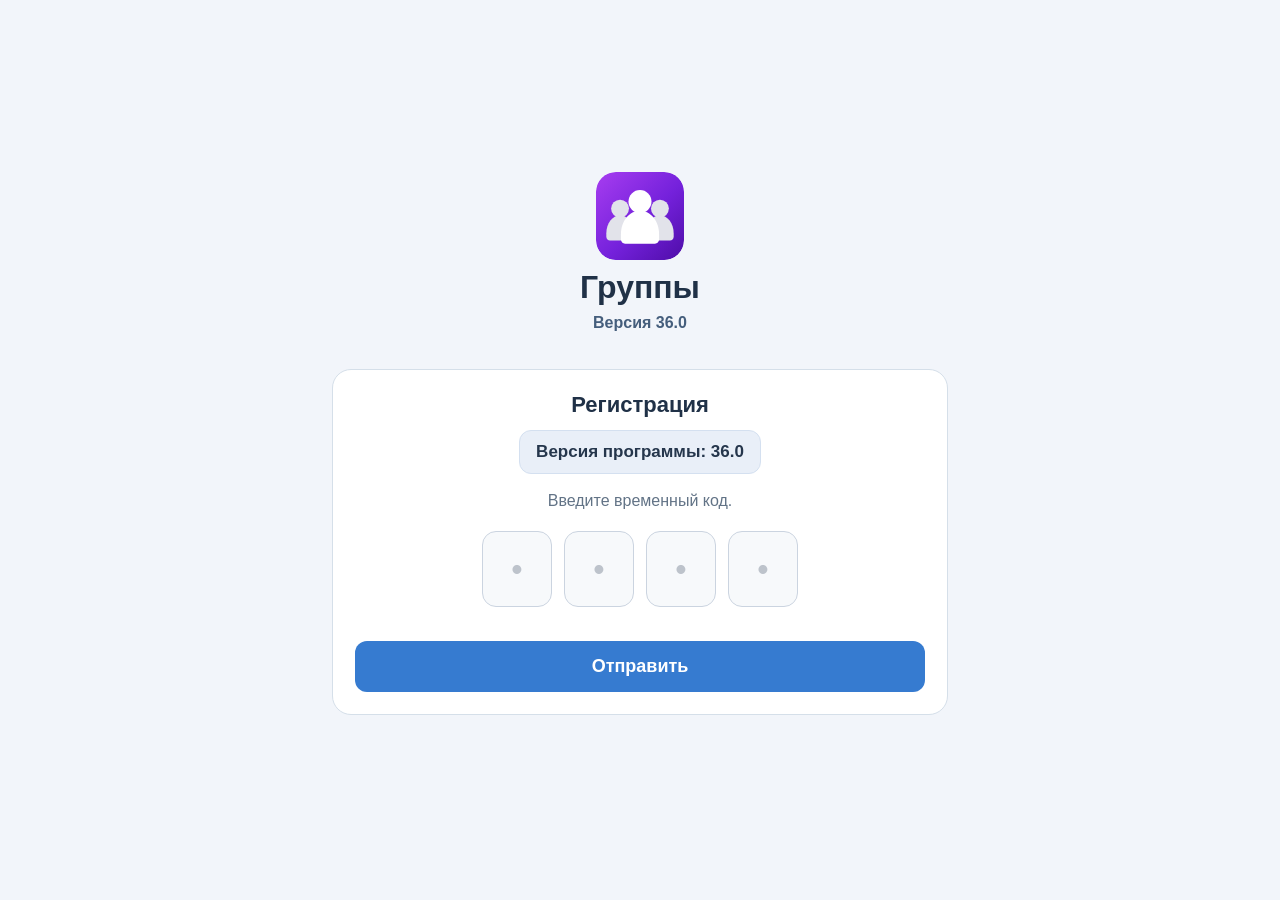
<file: gruppy-iphone/index.html>
<!doctype html><html lang="ru"><head><meta charset="utf-8"><meta name="viewport" content="width=device-width,initial-scale=1,viewport-fit=cover"><meta name="theme-color" content="#f2f5fa"><meta name="apple-mobile-web-app-capable" content="yes"><title>Группы</title><link rel="manifest" href="manifest.webmanifest"><link rel="icon" href="icon.svg"><link rel="apple-touch-icon" href="icon-180.png"><link rel="stylesheet" href="styles.css?v=36"></head><body><main class="screen"><header><img class="brand-icon" src="icon.svg" alt="" aria-hidden="true"><h1>Группы</h1><div class="startup-version">Версия <span data-app-version>…</span></div></header><div id="login" class="panel"><h2>Регистрация</h2><div class="registration-version" aria-label="Версия приложения">Версия программы: <strong data-app-version>…</strong></div><p>Введите временный код.</p><form id="loginForm"><div class="code-entry"><div class="code-boxes" role="group" aria-label="Четырёхзначный временный код"><input class="code-digit" inputmode="numeric" type="text" pattern="[0-9]" maxlength="1" autocomplete="one-time-code" aria-label="Первая цифра" placeholder="•"><input class="code-digit" inputmode="numeric" type="text" pattern="[0-9]" maxlength="1" aria-label="Вторая цифра" placeholder="•"><input class="code-digit" inputmode="numeric" type="text" pattern="[0-9]" maxlength="1" aria-label="Третья цифра" placeholder="•"><input class="code-digit" inputmode="numeric" type="text" pattern="[0-9]" maxlength="1" aria-label="Четвёртая цифра" placeholder="•"></div><input name="code" type="hidden" id="joinedCode"></div><button class="primary">Отправить</button></form></div><div id="pending" class="panel" hidden><h2>Код отправлен</h2><p id="pendingText">Ваш код отправлен. Ожидайте подтверждения.</p><div class="pending-animation" aria-hidden="true"></div><button id="check" class="secondary-action">Проверить сейчас</button></div><div id="active" hidden>
  <div class="active-toolbar"><button id="calendarToggle" class="toolbar-icon calendar-app" aria-label="Выбрать отчётный месяц" title="Выбрать отчётный месяц"><span class="calendar-face" aria-hidden="true"><span id="todayMonth" class="calendar-face-month"></span><span id="todayDay" class="calendar-face-day"></span></span></button><div id="periodLabel" class="period-label"></div><button id="gear" class="toolbar-icon" aria-label="Настройки группы" title="Настройки группы"><svg viewBox="0 0 24 24" width="27" height="27" fill="none" stroke="currentColor" stroke-width="1.9" stroke-linecap="round" stroke-linejoin="round"><path d="M12 2.5 14 4l2.5-.5 1.3 2.4 2.5 1v2.8l1.5 2.3-1.5 2.3v2.8l-2.5 1-1.3 2.4-2.5-.5-2 1.5-2-1.5-2.5.5-1.3-2.4-2.5-1v-2.8L2 12l1.5-2.3V6.9l2.5-1 1.3-2.4L9.8 4z"/><circle cx="12" cy="12" r="3"/></svg></button></div>
  <section id="monthPanel" class="month-panel" hidden><h3>Выбрать месяц</h3><div id="monthChoices" class="month-choices"></div></section>
  <section id="groupSettings" class="group-settings" hidden><button id="editContacts" type="button">Редактировать</button><button id="viewContacts" type="button">Информация об участниках</button><button id="reorderToggle" type="button">Изменить порядок участников</button><button id="notifyToggle" type="button">Разрешить уведомления</button><button id="groupInfo" type="button">Информация о группе</button><button id="aboutApp" type="button">О программе</button></section>
  <h2 class="group-title">Группа <span id="groupName"></span></h2>
  <div id="monthReminder" class="month-reminder" hidden>Наступило время собирать отчёты</div>
  <input type="hidden" id="month"><div id="members"></div>
  <div class="add-footer"><button id="addMember" class="plus-circle" aria-label="Добавить участника"><svg class="add-plus-icon" viewBox="0 0 48 48" width="48" height="48" aria-hidden="true"><path d="M24 10 V38 M10 24 H38" fill="none" stroke="currentColor" stroke-width="2.2" stroke-linecap="round"/></svg></button><div>Добавить участника</div></div>
</div><div id="notice" class="notice" hidden></div></main><div id="overlay" class="overlay" hidden><section class="sheet"><div class="sheet-head"><h2 id="formTitle">Отчёт</h2><button id="close" aria-label="Закрыть">×</button></div><div id="formBody"></div></section></div><script src="version.js?v=36"></script><script src="config.js?v=36"></script><script src="bridge-client.js?v=36"></script><script src="app.js?v=36" defer></script></body></html>
</file>
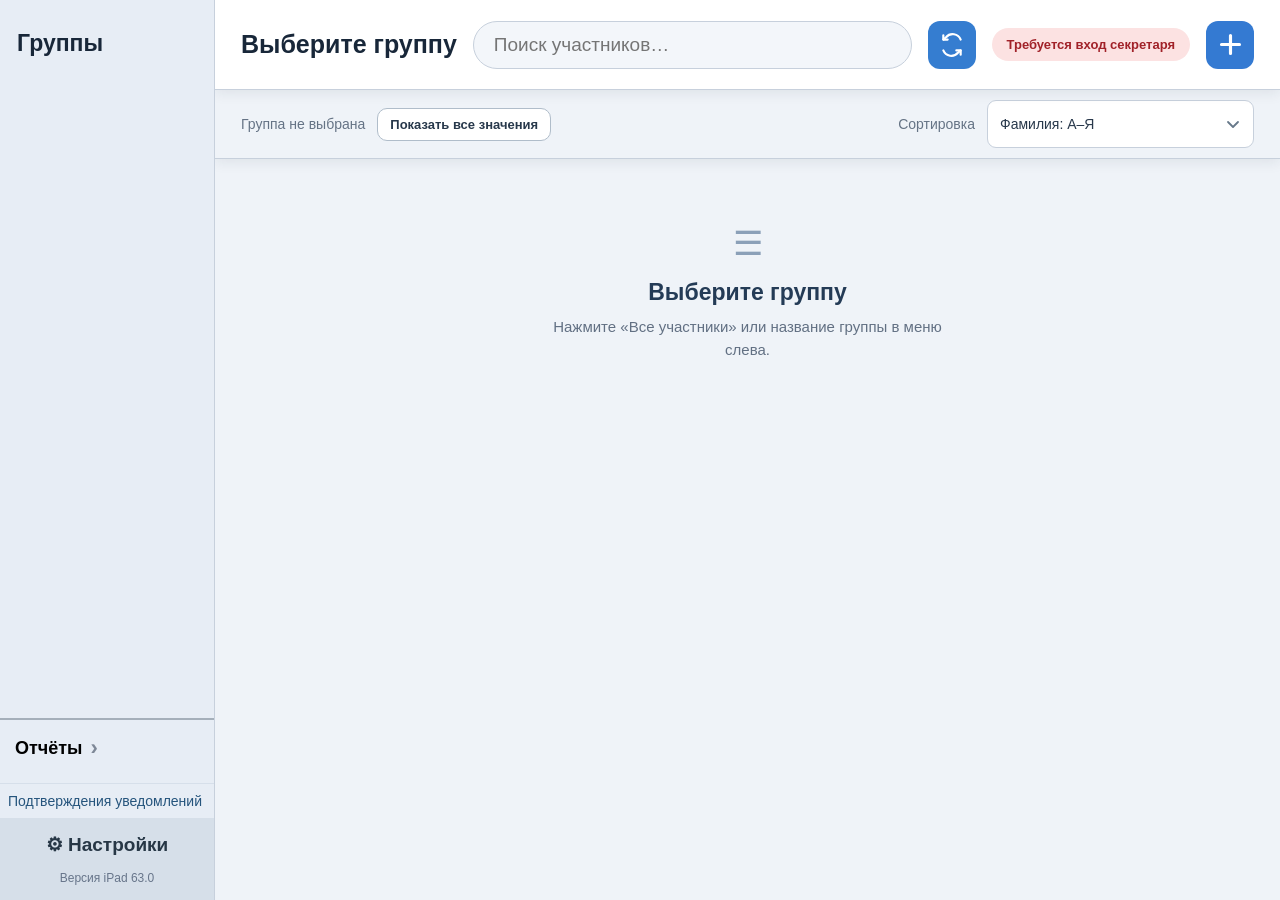
<file: gruppy-pwa-next/index.html>
<!doctype html><html lang="ru"><head><meta charset="utf-8"><meta name="viewport" content="width=device-width,initial-scale=1,viewport-fit=cover"><meta name="theme-color" content="#e9eef5"><meta name="apple-mobile-web-app-capable" content="yes"><title>Группы — Секретарь</title><link rel="manifest" href="manifest.webmanifest"><link rel="icon" href="icon.svg"><link rel="apple-touch-icon" href="icon-180.png"><link rel="stylesheet" href="styles.css?v=63"></head><body>
<div class="app"><aside class="sidebar"><div class="side-heading"><span>Группы</span><button id="foldGroups" class="chev" title="Раскрыть группы">›</button></div><nav id="groupNav" hidden></nav><div class="side-spacer"></div><div class="report-zone"><div class="report-title"><button id="toggleReports" class="report-toggle">Отчёты <span id="reportArrow">›</span></button></div><div id="reportContent" hidden><label class="report-month-picker" title="Выбрать месяц отчёта"><span id="sidebarMonthLabel" aria-hidden="true"></span><input id="reportMonth" type="month" min="2026-01" aria-label="Выбрать месяц отчёта"></label><table class="report-summary"><thead><tr><th>Вид</th><th title="Количество">Кол.</th><th title="Часы">Ч.</th><th title="Изучения">Из.</th></tr></thead><tbody>
<tr><th>APV</th><td id="sumAPV">0</td><td id="hoursAPV">0</td><td id="studiesAPV">0</td></tr>
<tr><th>HPV</th><td id="sumHPV">0</td><td id="hoursHPV">0</td><td id="studiesHPV">0</td></tr>
<tr><th>V</th><td id="sumV">0</td><td id="hoursV">0</td><td id="studiesV">0</td></tr>
<tr><th>UV</th><td id="sumUV">0</td><td id="hoursUV">0</td><td id="studiesUV">0</td></tr>
<tr class="grand-total"><th>Всего</th><td id="sumAll">0</td><td id="hoursAll">0</td><td id="studiesAll">0</td></tr></tbody></table></div></div><button id="reminderReceiptsButton" class="reminders-menu" type="button">Подтверждения уведомлений</button><button id="settings" class="settings">⚙ Настройки</button><div class="version">Версия iPad 63.0</div></aside>
<main><header class="topbar"><h1 id="title">Участники</h1><button id="groupExportButton" type="button" class="group-export-button" aria-label="Настройки группы" title="Действия с группой" hidden><svg viewBox="0 0 24 24" aria-hidden="true"><path d="M9.85 2.8h4.3l.56 2.15c.54.2 1.04.49 1.51.83l2.08-.75 2.14 3.72-1.66 1.48c.05.57.05 1.1 0 1.64l1.66 1.49-2.14 3.71-2.08-.75c-.47.34-.97.63-1.51.83l-.56 2.15h-4.3l-.56-2.15a8 8 0 0 1-1.51-.83l-2.08.75-2.14-3.71 1.66-1.49a8.3 8.3 0 0 1 0-1.64L3.56 8.75 5.7 5.03l2.08.75c.47-.34.97-.63 1.51-.83l.56-2.15Z" transform="translate(0 1) scale(1 .95)"/><circle cx="12" cy="11.8" r="3"/></svg></button><input id="search" type="search" placeholder="Поиск участников…"><button id="refreshData" class="refresh-data" type="button" aria-label="Обновить данные" title="Обновить данные"><svg viewBox="0 0 24 24" width="26" height="26" fill="none" stroke="currentColor" stroke-width="2" stroke-linecap="round" stroke-linejoin="round" aria-hidden="true"><path d="M20 7a8 8 0 0 0-13.5-2.2L4 7"/><path d="M4 3v4h4"/><path d="M4 17a8 8 0 0 0 13.5 2.2L20 17"/><path d="M20 21v-4h-4"/></svg></button><span id="sync" class="server-state disconnected" role="status">Сервер недоступен</span><div class="add-wrap"><button id="addBtn" class="add" aria-label="Добавить"><svg viewBox="0 0 24 24" width="27" height="27" fill="none" stroke="currentColor" stroke-width="2.8" stroke-linecap="round" aria-hidden="true"><path d="M12 4v16M4 12h16"/></svg></button><div id="addMenu" hidden><button data-add="group">+ Группа</button><button data-add="member">+ Участник</button></div></div></header><div class="toolbar"><div class="count-actions"><span id="count">Все группы · 0</span><button id="toggleValues" type="button" class="values-switch" aria-pressed="false">Показать все значения</button></div><span class="toolbar-right"><span id="groupFilterWrap" class="group-filter-wrap" hidden><span class="group-filter-label">Группы</span><button type="button" id="groupFilterButton" class="group-filter-button" aria-label="Фильтр по группам">Все группы</button><span id="groupFilterOptions" class="group-filter-options" hidden></span></span> Сортировка <select id="sort"><option value="az">Фамилия: А–Я</option><option value="za">Фамилия: Я–А</option><option value="added_desc">Добавление: новые сверху</option><option value="added_asc">Добавление: старые сверху</option><optgroup label="Вид служения"><option value="service:V">Вид служения: V</option><option value="service:UV">Вид служения: UV</option><option value="service:APV">Вид служения: APV</option><option value="service:HPV">Вид служения: HPV (все виды)</option><option value="service:HPV-30">Вид служения: HPV-30</option><option value="service:HPV-60">Вид служения: HPV-60</option><option value="service:HPV-90">Вид служения: HPV-90</option></optgroup><optgroup label="Отчёты за выбранный месяц"><option value="hours_desc">Часы: больше сверху</option><option value="hours_asc">Часы: меньше сверху</option><option value="answer_yes">Ответ: Да</option><option value="answer_no">Ответ: Нет</option><option value="studies_desc">Изучения: больше сверху</option><option value="studies_asc">Изучения: меньше сверху</option><option value="no_report">Без отчёта</option></optgroup></select></span></div><section id="pending" class="pending" hidden></section><section id="groupEvents" class="pending" hidden></section><div id="list" class="members"></div></main></div>
<div id="backdrop" class="backdrop" hidden><section class="dialog" role="dialog" aria-modal="true"><header><h2 id="dialogTitle">Карточка участника</h2><button id="close" class="close" title="Закрыть">×</button></header><div id="dialogBody" class="dialog-body"></div></section></div><div id="toast" class="toast" hidden></div><div id="saveFailure" class="save-failure" hidden role="alert"><span id="saveFailureMessage"></span><div class="save-failure-actions"><button id="saveRetry" type="button">Повторить</button><button id="saveFailureClose" type="button">Закрыть</button></div></div><div id="connectOverlay" class="connect-overlay" hidden role="dialog" aria-modal="true" aria-live="polite"><div class="connect-card"><div class="connect-spinner" id="connectSpinner" aria-hidden="true"></div><h3 id="connectTitle">Соединение с сервером</h3><p id="connectDescription">Идёт соединение с сервером, подождите…</p><div id="connectElapsed" class="connect-elapsed">00:00</div><p id="connectError" class="connect-error" hidden></p><button id="connectDismiss" class="secondary" type="button" hidden>Закрыть</button></div></div><script src="bridge-client.js?v=63" defer></script><script src="pdf-vector-glyphs.js?v=63" defer></script><script src="group-export.js?v=63" defer></script><script src="app.js?v=63" defer></script></body></html>
</file>
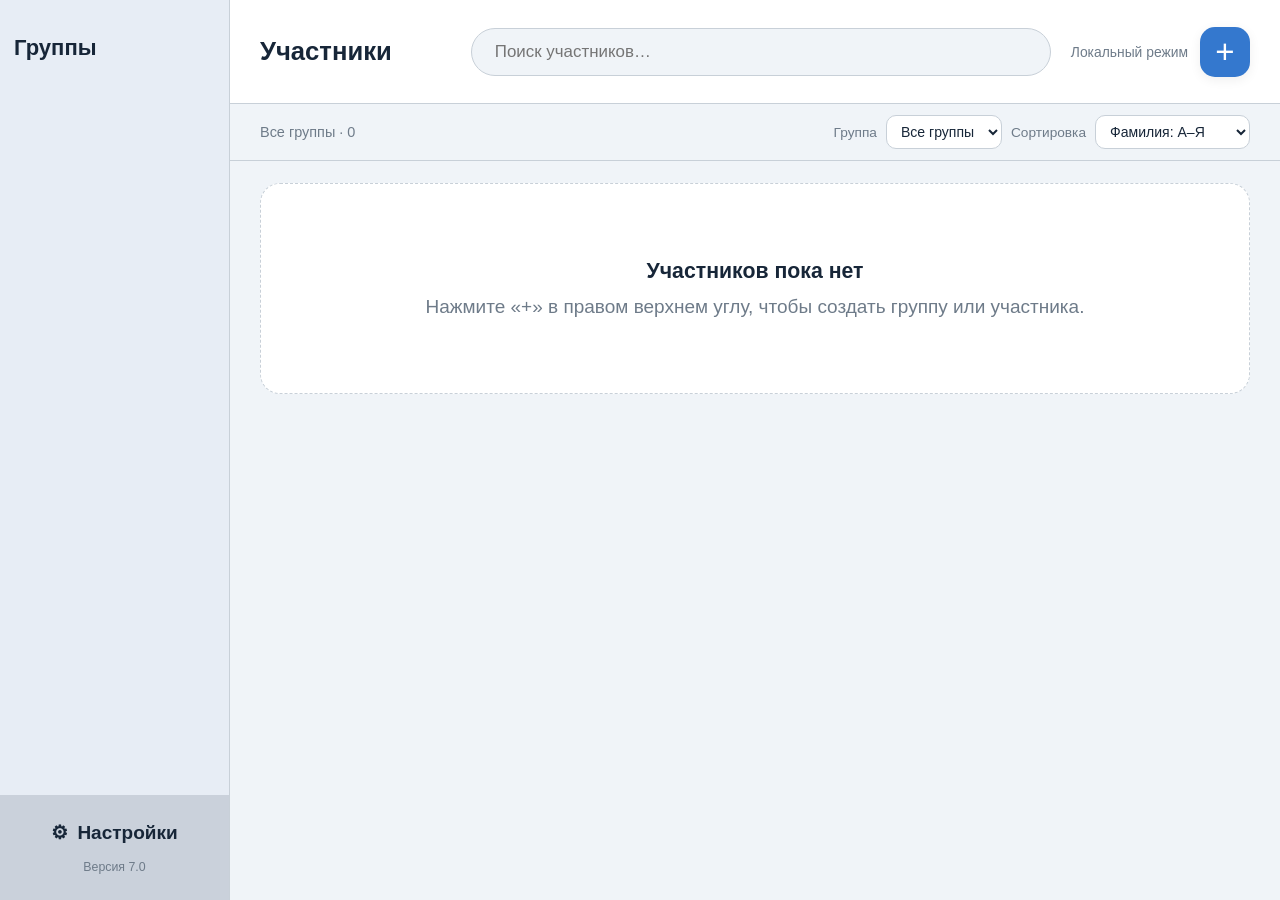
<file: gruppy-pwa/index.html>
<!doctype html>
<html lang="ru">
<head>
  <meta charset="utf-8" />
  <meta name="viewport" content="width=device-width, initial-scale=1, viewport-fit=cover" />
  <meta name="theme-color" content="#edf2f7" />
  <meta name="apple-mobile-web-app-capable" content="yes" />
  <meta name="apple-mobile-web-app-status-bar-style" content="default" />
  <title>Группы</title>
  <link rel="manifest" href="manifest.webmanifest" />
  <link rel="icon" href="icon.svg" type="image/svg+xml" />
  <link rel="stylesheet" href="styles.css?v=7" />
</head>
<body>
<div id="app" class="app">
  <aside class="sidebar">
    <div class="sidebar-title"><span>Группы</span><button id="toggleGroups" class="icon-btn" aria-label="Развернуть группы" aria-expanded="false"><svg id="chevron" width="21" height="21" viewBox="0 0 24 24" fill="none"><path d="m8 10 4 4 4-4" stroke="currentColor" stroke-width="2.1" stroke-linecap="round" stroke-linejoin="round"/></svg></button></div>
    <div id="groupList" class="group-list" hidden></div>
    <div class="sidebar-bottom"><button id="settingsBtn" class="settings-btn"><span aria-hidden="true">⚙</span> <span>Настройки</span></button><div class="sidebar-version">Версия 7.0</div></div>
  </aside>
  <main class="main">
    <header class="topbar">
      <h1 id="viewTitle">Участники</h1>
      <div class="top-search"><input type="search" id="search" placeholder="Поиск участников…" aria-label="Поиск участников" /></div>
      <div class="top-actions"><span id="syncStatus" class="sync-status">Локальный режим</span><button class="add-btn" id="addBtn" aria-label="Добавить" aria-expanded="false">+</button><div id="addMenu" class="add-menu" hidden><button id="menuAddGroup">+ Группа</button><button id="menuAddMember">+ Участник</button></div></div>
    </header>
    <div class="filterbar"><div id="subtitle" class="list-subtitle" aria-live="polite">Все группы</div><div class="filter-controls"><label class="filter-label" for="groupFilter">Группа</label><select id="groupFilter" aria-label="Фильтр по группам"><option value="all">Все группы</option></select><label class="filter-label" for="sortSelect">Сортировка</label><select id="sortSelect" aria-label="Сортировка участников"><option value="az">Фамилия: А–Я</option><option value="za">Фамилия: Я–А</option><option value="date">Дата добавления</option></select></div></div>
    <div id="memberList" class="member-list"></div>
  </main>
</div>
<div id="modalBackdrop" class="modal-backdrop" hidden><div class="modal" role="dialog" aria-modal="true" aria-labelledby="modalTitle"><div class="modal-header"><h2 id="modalTitle"></h2><button id="closeModal" class="close-btn" aria-label="Закрыть">×</button></div><div id="modalBody"></div></div></div>
<div id="toast" class="toast" hidden></div>
<script src="https://accounts.google.com/gsi/client" async defer></script>
<script src="app.js?v=7" defer></script>
</body>
</html>
</file>
<file: gruppy-iphone/styles.css>
:root{font-family:-apple-system,"SF Pro Text","SF Pro Display",sans-serif;font-size:18px;color:#203147;background:#f2f5fa}*{box-sizing:border-box}body{margin:0}button,input,select,textarea{font:inherit}button{cursor:pointer}[hidden]{display:none!important}.screen{max-width:650px;min-height:100dvh;margin:0 auto;background:#f2f5fa}header{padding:calc(21px + env(safe-area-inset-top)) 20px 19px;background:white;border-bottom:1px solid #d4dce7;display:flex;justify-content:space-between;align-items:center}h1{font-size:28px;margin:0}header p{margin:5px 0 0;color:#6c7c8f;font-size:14px}header button{border:0;background:#eef3f9;border-radius:50%;height:42px;width:42px;font-size:27px;color:#4774a7}.panel{margin:24px 17px;padding:22px;background:white;border:1px solid #d5dfe9;border-radius:19px}h2{margin:0 0 14px;font-size:22px}.panel p{color:#627386;line-height:1.4;font-size:16px}.panel label,.sheet label{display:block;font-weight:650;margin:14px 0}input,select,textarea{display:block;margin-top:7px;width:100%;border:1px solid #cfd9e3;border-radius:11px;background:#f7f9fb;color:#233447;padding:13px 12px;min-height:48px;outline-color:#377dd2}textarea{min-height:96px;resize:vertical}.primary{width:100%;border:0;background:#367bd0;color:#fff;font-weight:700;border-radius:12px;padding:15px;margin-top:10px}.filter{padding:18px;background:#fff;border-bottom:1px solid #d3dce8}.filter label{font-size:16px;font-weight:700}.filter input{max-width:200px}.filter p{font-size:13px;color:#748294;margin:7px 0 0}.member{background:#fff;padding:17px 19px;border-bottom:1px solid #d6dce5;display:flex;align-items:center;justify-content:space-between;gap:9px;width:100%;text-align:left;border-left:0;border-top:0;border-right:0}.member-name{font-size:18px;font-weight:650}.member small{display:block;font-size:13px;color:#728093;margin-top:5px}.member .status{font-size:12px;background:#e4edf8;color:#336eb0;border-radius:999px;padding:5px 9px;white-space:nowrap}.member .status.done{background:#e4f2e7;color:#327447}.member .chev{font-size:23px;color:#91a0b0}.overlay{position:fixed;inset:0;background:#12223895;display:flex;align-items:end;z-index:10}.sheet{width:100%;max-width:650px;max-height:94dvh;margin:0 auto;background:#fff;overflow:auto;border-radius:22px 22px 0 0;padding-bottom:max(20px,env(safe-area-inset-bottom))}.sheet-head{background:#111827;color:#fff;padding:22px;display:flex;align-items:center;justify-content:space-between}.sheet-head h2{margin:0;color:#fff}.sheet-head button{background:#d8383d;color:#fff;border:0;border-radius:50%;height:32px;width:32px;font-size:22px;line-height:1}.sheet #formBody{padding:5px 20px 20px}.sheet .row{display:grid;grid-template-columns:1fr 1fr;gap:14px}.sheet .hint{font-size:13px;color:#738197}.sheet .error{font-size:14px;color:#c62632;background:#fff0f0;border:1px solid #f2c4c6;border-radius:10px;padding:10px}.notice{position:fixed;bottom:20px;left:10%;right:10%;max-width:430px;margin:auto;padding:13px;background:#213448;color:#fff;border-radius:11px;text-align:center;z-index:20}.empty{text-align:center;color:#728296;padding:50px 20px}

/* v3: only a simple title, no white header bar */
header{background:transparent;border:0;box-shadow:none;padding:calc(25px + env(safe-area-inset-top)) 22px 5px;display:block}
header h1{font-size:30px;line-height:1.2;margin:0;font-weight:750}
.panel{margin-top:23px}

/* v4 — centered four-digit PIN fields */
.code-entry{margin:19px auto 24px;max-width:340px}
.code-boxes{display:flex;align-items:center;justify-content:center;gap:12px;width:100%;margin:0 auto}
.code-digit{display:block;flex:0 1 70px;min-width:0;width:70px;height:76px;min-height:76px;padding:0;margin:0;border:1.5px solid #cbd4e0;border-radius:14px;background:#f7f9fb;text-align:center;font-size:32px;font-weight:700;line-height:1;color:#233447;font-variant-numeric:tabular-nums;outline:none;box-shadow:none;-webkit-appearance:none;appearance:none}
.code-digit::placeholder{color:#bdc3cb;opacity:1;font-size:31px}
.code-digit:focus{border-color:#367bd0;box-shadow:0 0 0 3px #367bd026}
@media(max-width:390px){.code-entry{max-width:290px}.code-boxes{gap:9px}.code-digit{height:64px;min-height:64px;flex-basis:62px;font-size:29px}}

/* v5 centered registration and logo */
.screen.login-mode,.screen.pending-mode{min-height:100dvh;display:flex;flex-direction:column;justify-content:center;padding:calc(16px + env(safe-area-inset-top)) 0 calc(16px + env(safe-area-inset-bottom))}
.screen.login-mode header,.screen.pending-mode header{display:flex;flex-direction:column;align-items:center;justify-content:center;gap:10px;padding:0 20px;text-align:center}
.brand-icon{display:block;width:88px;height:88px;border-radius:20px;object-fit:contain}
.screen.login-mode header h1,.screen.pending-mode header h1{text-align:center;font-size:32px}
.screen.login-mode .panel,.screen.pending-mode .panel{margin:24px 17px 0;text-align:center}
.screen.login-mode .panel h2,.screen.pending-mode .panel h2,.screen.login-mode .panel p,.screen.pending-mode .panel p{text-align:center}
.screen.login-mode .code-entry{margin-left:auto;margin-right:auto}
.screen.active-mode header{display:flex;flex-direction:column;align-items:center;justify-content:center;gap:8px;text-align:center}
.screen.active-mode .brand-icon{width:58px;height:58px;border-radius:13px}
@media(max-height:680px){.screen.login-mode,.screen.pending-mode{justify-content:flex-start}.screen.login-mode .brand-icon,.screen.pending-mode .brand-icon{width:65px;height:65px}}

/* v17 — dashboard, status badges, month selector, compact flat fields */
.screen.active-mode{background:#f2f5fa;max-width:650px}
.screen.active-mode>header{display:none}
.active-toolbar{display:grid;grid-template-columns:52px 1fr 52px;align-items:center;gap:10px;padding:calc(14px + env(safe-area-inset-top)) 18px 8px}
.toolbar-icon{border:0;background:transparent;color:#485d76;display:grid;place-items:center;width:46px;height:46px;border-radius:12px}
.toolbar-icon:active{background:#e4eaf1}.period-label{text-align:center;font-size:21px;font-weight:750}
.group-title{text-align:center;font-size:28px;font-weight:750;margin:12px 0 18px}
.member-row{background:white;border-bottom:1px solid #c8d1dd;position:relative;display:flex;align-items:stretch}
.member-details{background:transparent;border:0;display:flex;gap:10px;align-items:center;justify-content:space-between;width:100%;padding:18px 16px;text-align:left;min-height:75px;color:#203147}
.member-names{flex:1;display:flex;align-items:center;gap:11px;min-width:0;flex-wrap:wrap}.member-name{font-size:20px;font-weight:650;overflow-wrap:anywhere}.member-name.leader{color:#c52935;font-weight:800}.member-name.assistant{color:#216fbd;font-weight:800}
.category-chip{display:inline-flex;background:#eaedf1;color:#20252a;border-radius:999px;font-size:12px;font-weight:700;padding:5px 8px}
.status-dot{display:inline-flex;width:27px;height:27px;border-radius:50%;flex:none;align-items:center;justify-content:center;font-size:20px;font-weight:750}
.status-dot.done{background:#30a25d;color:white}.status-dot.warn{background:#e79a2e;color:#fff}.status-dot.late{background:#d6383a;color:#fff}.status-dot.empty{background:white;border:2px solid #b5bfce}
.member-details .chev{color:#9eafbf;font-size:29px;font-weight:300}
.add-footer{text-align:center;padding:25px 0 48px;color:#627286;font-size:14px}
.plus-circle{display:block;margin:0 auto 9px;width:60px;height:60px;border-radius:50%;background:white;color:#397ccc;border:0;font-size:39px;line-height:1;box-shadow:0 4px 17px #263e5d24}
.month-panel,.group-settings{background:#fff;border-top:1px solid #e2e6ec;border-bottom:1px solid #d2d9e3;padding:15px 18px;max-height:60dvh;overflow-y:auto}
.month-panel h3{font-size:16px;margin:0 0 9px}.month-year{font-size:15px;font-weight:750;color:#52657b;margin:12px 0 8px}
.month-grid{display:grid;grid-template-columns:repeat(3,1fr);gap:7px}.month-grid button{border:1px solid #ccd5df;background:#f5f8fb;color:#243952;border-radius:8px;padding:11px 3px;font-size:13px;min-height:42px}.month-grid button.current{background:#386eb5;color:white}.month-grid button:disabled{opacity:.28}
.group-settings button{border:0;background:transparent;text-align:left;padding:15px 5px;width:100%;border-bottom:1px solid #dbe2e9;color:#243952}
.month-reminder{margin:10px 16px;padding:13px;background:#e8f3ff;border:1px solid #aac7eb;color:#1d548e;border-radius:10px;font-weight:700;text-align:center}
.order-buttons{display:flex;gap:1px;align-items:center;padding-right:8px}.order-buttons button{border:0;background:#e6edf6;color:#396caa;border-radius:8px;width:38px;height:42px;font-size:22px}.order-buttons button:disabled{opacity:.3}
.pending-animation{width:29px;height:29px;border:3px solid #e1e9f2;border-top-color:#337fca;border-radius:50%;animation:turn 1s linear infinite;margin:20px auto}
@keyframes turn{to{transform:rotate(360deg)}}.secondary-action{padding:10px 14px;border-radius:11px;border:1px solid #d1dbe6;background:white;color:#3e6795}
.sheet select{appearance:none;-webkit-appearance:none;background:#f7f9fb;color:#233447;border:1px solid #cfd9e3;min-height:48px;height:48px;box-shadow:none;background-image:none}
.report-period{text-align:center;font-weight:700;font-size:18px;margin:15px 0}.primary:disabled{opacity:.6}

/* v20 active dashboard: fixed black/charcoal header and centered icons */
.screen.active-mode{background:#f2f5fa;max-width:650px;min-height:100dvh}
.screen.active-mode .active-toolbar{position:sticky;top:0;z-index:10;background:#101318;color:#fff;display:grid;grid-template-columns:56px 1fr 56px;align-items:center;min-height:calc(80px + env(safe-area-inset-top));padding:calc(11px + env(safe-area-inset-top)) 16px 11px;box-shadow:0 3px 12px #141a2421}
.screen.active-mode .toolbar-icon{display:grid;place-items:center;color:#fff;width:48px;height:48px;padding:0;border:0;background:transparent}
.toolbar-icon svg{stroke:#fff}
#calendarToggle svg rect{stroke:#fff}#calendarToggle svg path{stroke:#dd323a;stroke-width:2.8}
.period-label{display:flex;flex-direction:column;align-items:center;gap:2px;line-height:1.1;font-weight:750}
.period-year{color:#bc313b;font-size:22px;font-variant-numeric:tabular-nums}
.period-month{color:#fff;font-size:26px}
.group-title{position:sticky;top:calc(80px + env(safe-area-inset-top));z-index:9;margin:0;background:#41454d;color:#fff;padding:17px 12px;font-size:28px;font-weight:750;text-align:center;box-shadow:0 6px 13px #101a2838}
#members .member-row{border-bottom:1px solid #c5d0dc}
.member-details{min-height:79px;padding:15px 16px;gap:10px;display:flex;align-items:center}
.member-names{flex:1 1 auto;min-width:0;display:flex;align-items:center}
.member-name{font-size:21px;font-weight:700;line-height:1.2}
.status-and-service{display:inline-flex;align-items:center;justify-content:flex-end;gap:8px;flex:none;white-space:nowrap}
.category-chip{display:inline-flex;align-items:center;justify-content:center;min-height:27px;height:27px;padding:0 9px;margin:0;border-radius:999px;font-size:12px;font-weight:750;background:#e5e8ef}
.status-dot{display:grid;place-items:center;width:27px;height:27px;padding:0!important;line-height:1;font-weight:800;vertical-align:middle}
.status-dot.warn,.status-dot.late{font-size:23px}
.status-dot.sending{background:#cdd6e0;color:#43556a;font-size:17px}
.add-footer .plus-circle{display:grid;place-items:center;line-height:1;padding:0;font-size:39px;text-align:center}
.month-panel{position:sticky;top:calc(80px + env(safe-area-inset-top));z-index:12;box-shadow:0 8px 20px #0002}
.group-settings{position:sticky;top:calc(80px + env(safe-area-inset-top));z-index:12;box-shadow:0 8px 20px #0002}
@media(max-width:390px){.member-name{font-size:20px}.category-chip{font-size:11px;padding:0 6px}.status-and-service{gap:5px}}

/* v22: compact iOS-style live-date calendar and precisely aligned member actions */
.screen.active-mode .active-toolbar{grid-template-columns:56px minmax(0,1fr) 56px}
.screen.active-mode .toolbar-icon.calendar-app{display:grid;place-items:center;width:53px;height:57px;padding:0}
.calendar-face{width:45px;height:49px;display:flex;flex-direction:column;overflow:hidden;border-radius:8px;background:#fff;box-shadow:0 1px 5px #0005;border:1px solid #e2e2e2;transform:translateZ(0)}
.calendar-face-month{height:16px;background:#e03d45;color:#fff;font-size:10px;font-weight:800;line-height:16px;text-align:center;letter-spacing:.7px}
.calendar-face-day{flex:1;display:grid;place-items:center;color:#17191d;font-size:28px;font-weight:520;line-height:1;font-variant-numeric:tabular-nums;transform:translateY(-1px)}
.period-label{flex-direction:row;justify-content:center;align-items:baseline;gap:12px;white-space:nowrap;line-height:1.05}
.period-year{font-size:clamp(23px,6vw,31px);color:#c43342;font-weight:790}
.period-month{font-size:clamp(23px,6vw,31px);color:#fff;font-weight:790}
.member-row .member-details{min-height:81px;width:100%;padding:15px 16px;display:flex;align-items:center;justify-content:space-between;gap:10px}
.member-row .member-names{flex:1 1 auto;min-width:0}
.member-row .status-and-service{display:flex;align-items:center;justify-content:flex-end;gap:7px;flex-shrink:0;white-space:nowrap}
.member-action{flex:0 0 32px;width:32px;height:32px;border:0;border-radius:50%;background:#20232a;color:#fff;display:grid;place-items:center;margin:0;padding:0;box-shadow:none;-webkit-tap-highlight-color:transparent}
.member-action span{font-size:12px;font-weight:900;letter-spacing:-1px;line-height:1;transform:translateY(-1px)}
.member-action:active{background:#505762}
.member-row .status-dot{flex:0 0 32px;width:32px;height:32px;min-width:32px;min-height:32px;display:grid;place-items:center;margin:0;padding:0;font-size:23px;line-height:1;text-align:center}
.member-row .status-dot.warn,.member-row .status-dot.late{font-size:0}
.member-row .status-dot.warn::after,.member-row .status-dot.late::after{content:'';display:block;width:14px;height:3px;border-radius:2px;background:#fff;grid-area:1/1;align-self:center;justify-self:center}
.member-row .category-chip{min-height:32px;height:32px;min-width:35px;padding:0 10px;font-size:clamp(13px,3.2vw,16px);font-weight:800;line-height:1;display:inline-flex;align-items:center;justify-content:center;white-space:nowrap}
.add-footer .plus-circle{display:grid;place-items:center;width:60px;height:60px;padding:0;line-height:1;font-size:0;margin:0 auto 9px}
.add-footer .plus-circle::after{content:'+';font-family:-apple-system,'SF Pro Display',sans-serif;font-size:43px;font-weight:350;line-height:1;display:block;transform:translateY(-2px)}
@media(max-width:380px){.member-row .member-details{padding:14px 11px;gap:5px}.member-row .status-and-service{gap:5px}.member-row .member-name{font-size:19px}.member-action,.member-row .status-dot{width:29px;height:29px;min-width:29px;min-height:29px;flex-basis:29px}.member-row .category-chip{height:29px;min-height:29px;padding:0 7px;font-size:12px}}


/* v23: iOS-like calendar, status order, and fully centered controls */
.calendar-app .calendar-face{box-sizing:border-box;width:55px;height:55px;max-width:55px;max-height:55px;aspect-ratio:1;border:0;outline:0;overflow:hidden;border-radius:12px;background:#fff;box-shadow:0 2px 6px #0004;display:grid;grid-template-rows:20px 35px;transform:none}
.calendar-app .calendar-face-month{width:100%;height:20px;min-height:20px;background:#eb3b45;color:#fff;font-size:12px;font-weight:800;line-height:20px;letter-spacing:.5px;text-align:center;border-radius:0}
.calendar-app .calendar-face-day{width:100%;height:35px;min-height:35px;display:grid;place-items:center;color:#1a1a1c;font-size:31px;font-weight:550;line-height:1;text-align:center;transform:none;font-variant-numeric:tabular-nums}
.screen.active-mode .toolbar-icon.calendar-app{width:58px;height:58px;display:grid;place-items:center;padding:0;overflow:visible}
.screen.active-mode .active-toolbar{grid-template-columns:60px minmax(0,1fr) 60px;gap:8px}
.member-row .status-and-service{display:grid;grid-template-columns:76px 34px 34px;align-items:center;justify-items:center;column-gap:7px;flex-shrink:0}
.member-row .service-slot{width:76px;display:flex;justify-content:center;align-items:center;min-width:0}
.member-row .category-chip{display:inline-flex;align-items:center;justify-content:center;min-height:34px;height:34px;max-width:76px;padding:0 10px;font-size:clamp(14px,3.6vw,18px);font-weight:800;line-height:1;border-radius:999px;text-align:center}
.member-row .member-action,.member-row .status-dot{height:34px;width:34px;min-height:34px;min-width:34px;flex-basis:34px;display:grid;place-items:center;padding:0;box-sizing:border-box}
.member-row .member-action span{display:block;margin:0;transform:none;line-height:1;font-size:12px}
.member-row .status-dot.warn::after,.member-row .status-dot.late::after{align-self:center;justify-self:center;transform:translateY(0)}
.add-footer .plus-circle{display:grid;place-items:center;padding:0!important;line-height:1;height:60px;width:60px;box-sizing:border-box}
.add-footer .plus-circle::after{content:'+';display:grid;place-items:center;width:100%;height:100%;font-family:-apple-system,'SF Pro Display',sans-serif;font-size:44px;font-weight:350;line-height:1;transform:none}
.month-grid button:disabled{opacity:1;background:#f3f4f6;color:#aab1bc;border-color:#e0e5ed;cursor:default}
.month-grid button.current{background:#377acb;color:white;border-color:#377acb;font-weight:800}
.about-app{text-align:center;padding:28px 8px 12px}.about-app strong{font-size:27px}.about-app p{font-size:17px;color:#677386;line-height:1.5}
@media(max-width:380px){.member-row .status-and-service{grid-template-columns:60px 30px 30px;gap:5px}.member-row .service-slot{width:60px}.member-row .category-chip{max-width:60px;padding:0 6px;font-size:13px}.member-row .member-action,.member-row .status-dot{height:30px;width:30px;min-height:30px;min-width:30px;flex-basis:30px}}

/* v24 — true vector centering; larger service labels; one-line report controls */
.member-row .category-chip{font-size:clamp(17px,4.2vw,21px);font-weight:800;line-height:1;min-height:34px}
.member-row .status-dot.warn,.member-row .status-dot.late{display:flex;align-items:center;justify-content:center;font-size:0!important;padding:0!important;line-height:0}
.member-row .status-dot.warn::after,.member-row .status-dot.late::after{content:none!important;display:none!important}
.member-row .status-minus-icon{display:block;width:100%;height:100%;flex:none;transform:none;overflow:visible}
.add-footer .plus-circle{display:flex!important;align-items:center!important;justify-content:center!important;width:60px;height:60px;padding:0!important;color:#8996a8!important;line-height:0!important;font-size:0!important}
.add-footer .plus-circle::after{content:none!important;display:none!important}
.add-footer .plus-circle .add-plus-icon{display:block;flex:0 0 46px;width:46px;height:46px;transform:none;overflow:visible}
.sheet #reportForm .report-inline-fields{display:grid;grid-template-columns:minmax(0,1.35fr) minmax(0,.85fr) minmax(0,.82fr);gap:9px;align-items:end;margin:12px 0 16px}
.sheet #reportForm .report-inline-fields label{display:block;min-width:0;margin:0;font-size:clamp(12px,3.2vw,15px);font-weight:650;white-space:nowrap}
.sheet #reportForm .report-value-field{min-width:0}
.sheet #reportForm .report-inline-fields select{min-width:0;width:100%;height:48px;min-height:48px;margin-top:6px;padding:8px 22px 8px 8px;border-radius:10px;font-size:clamp(15px,4vw,18px)}
.sheet #reportForm .report-inline-fields label[hidden]{display:none!important}
@media(max-width:380px){.member-row .category-chip{font-size:17px}.sheet #reportForm .report-inline-fields{gap:6px;grid-template-columns:minmax(0,1.25fr) minmax(0,.82fr) minmax(0,.85fr)}.sheet #reportForm .report-inline-fields select{padding-left:5px;padding-right:16px;font-size:15px}}

/* v25 — three equally sized centered report fields */
.sheet #reportForm .report-inline-fields{
  display:grid;
  grid-template-columns:repeat(3,minmax(0,1fr));
  gap:8px;
  align-items:end;
}
.sheet #reportForm .report-inline-fields label{
  display:block;
  width:100%;
  min-width:0;
  margin:0;
  text-align:center;
  white-space:normal;
  font-size:clamp(11px,3vw,14px);
  line-height:1.3;
}
.sheet #reportForm .report-value-field{min-width:0;width:100%}
.sheet #reportForm .report-inline-fields select{
  display:block;
  width:100%;
  min-width:0;
  height:48px;
  min-height:48px;
  margin-top:7px;
  padding:8px 4px;
  font-size:clamp(15px,4vw,18px);
  text-align:center;
  text-align-last:center;
  -webkit-text-align-last:center;
}
@media(max-width:380px){
  .sheet #reportForm .report-inline-fields{grid-template-columns:repeat(3,minmax(0,1fr));gap:6px}
  .sheet #reportForm .report-inline-fields select{padding:8px 2px;font-size:15px}
}


/* v26 — compact participant list, about 40% shorter than v25 */
#members .member-row .member-details{
  min-height:50px;
  padding:7px 16px;
  align-items:center;
}
#members .member-row .member-name{line-height:1.12}
#members .member-row .status-and-service{align-self:center}
@media(max-width:380px){
  #members .member-row .member-details{min-height:50px;padding:8px 11px}
}

/* v27: colored complete/incomplete rows, no service/status columns */
#members .member-row.reported{background:#e5f7e8;border-bottom-color:#c7e6cb}
#members .member-row.waiting{background:#fff8d9;border-bottom-color:#eee1b8}
#members .member-row.overdue{background:#fce8ec;border-bottom-color:#f1d0d7}
#members .member-row .member-details{background:transparent;min-height:50px;padding:7px 13px;gap:10px}
#members .member-row .member-names{flex:1 1 auto;min-width:0;flex-wrap:nowrap}
#members .member-row .member-name{font-size:clamp(17px,4.9vw,22px);line-height:1.17;overflow-wrap:normal;word-break:normal;hyphens:none}
#members .member-row .member-action{background:#e6e8ed;color:#252b35;border:1px solid #c8cdd4;border-radius:11px;flex:none;width:34px;height:34px;min-width:34px;min-height:34px;display:grid;place-items:center;padding:0}
#members .member-row .member-action span{font-size:13px;font-weight:900;letter-spacing:0;transform:none;line-height:1}
#members .member-row .member-action:active{background:#d2d7e0}
.screen.login-mode header,.screen.pending-mode header{transform:translateY(-13px);gap:8px}
.screen.login-mode .startup-version,.screen.pending-mode .startup-version{font-size:15px;font-weight:650;color:#63758a;margin-top:0}
.screen.active-mode .startup-version{display:none}
.sheet #reportForm .report-inline-fields label{color:#101820;font-size:clamp(14px,3.7vw,17px);font-weight:750;line-height:1.2}
.sheet #reportForm .report-inline-fields{align-items:end}
@media(max-width:380px){#members .member-row .member-details{padding:7px 10px}.sheet #reportForm .report-inline-fields label{font-size:14px}}

/* v28: visible version on the first registration screen, before entering code */
.screen.login-mode .registration-version{display:block!important;margin:-2px auto 13px;padding:9px 16px;width:max-content;max-width:100%;font-size:17px;font-weight:600;line-height:1.4;color:#25364c;background:#e9eff8;border:1px solid #d4e0f0;border-radius:12px;text-align:center}
.screen.login-mode .registration-version strong{font-weight:800;font-variant-numeric:tabular-nums}
.screen.login-mode .startup-version,.screen.pending-mode .startup-version{display:block!important;visibility:visible!important;font-size:16px;color:#455e7c}

/* v29 — circular secondary action, enlarged centered report values */
#members .member-row .member-action{
  width:34px;height:34px;min-width:34px;min-height:34px;flex:0 0 34px;
  border-radius:50%;background:#e6e8ed;color:#252b35;
  display:grid;place-items:center;aspect-ratio:1;
}
#members .member-row .member-action span{
  display:block;line-height:1;transform:none;letter-spacing:0;text-align:center;
}
.sheet #reportForm .report-inline-fields select{
  font-size:clamp(24px,7vw,30px);
  font-weight:700;letter-spacing:-.7px;
  text-align:center;text-align-last:center;-webkit-text-align-last:center;
  padding:7px 0;height:58px;min-height:58px;
}
@media(max-width:380px){
 .sheet #reportForm .report-inline-fields select{font-size:clamp(23px,7vw,28px);padding:6px 0}
}


/* v30 — three dots only, without a visible action circle. Keep a large tap target. */
#members .member-row .member-action,
#members .member-row .member-action:active{
  background:transparent;border:0;border-radius:0;box-shadow:none;
  color:#333b44;width:34px;height:34px;min-width:34px;min-height:34px;
  flex:0 0 34px;display:grid;place-items:center;padding:0;
}
#members .member-row .member-action span{font-size:18px;line-height:1;font-weight:800;letter-spacing:1px;text-align:center;transform:none}
#members .member-row .member-action:focus-visible{outline:2px solid #367bd0;outline-offset:2px;border-radius:5px}
/* A not-yet-selected Yes/No answer is guidance, not a report value. */
.sheet #reportForm .report-inline-fields select.answer-placeholder{
  font-size:clamp(12px,3.5vw,15px);font-weight:400;letter-spacing:0;color:#8994a3;
}

/* Version 32 — contact cards, member list, annual reminders */
.contact-divider{border-top:1px solid #cbd5df;margin:22px 0 10px;padding-top:15px;font-size:18px;font-weight:750;color:#253647}
.contact-name-row{display:grid;grid-template-columns:1fr 1.25fr;gap:12px}.contact-name-row label{min-width:0}
.contact-view>div{padding:11px 2px;border-bottom:1px solid #e5e8ef;display:flex;flex-direction:column;gap:4px}.contact-view span{color:#607184;font-size:13px}.contact-view strong{font-size:17px;font-weight:550;overflow-wrap:anywhere}
.contact-actions{display:flex;gap:12px;margin-top:20px}.contact-actions button{flex:1;padding:13px;border:1px solid #dce2e9;border-radius:10px}
.contact-choices button{display:block;width:100%;text-align:left;background:transparent;border:0;border-bottom:1px solid #d8dde5;padding:13px 4px;color:#1b2b3a}
.reminder-brand{display:flex;align-items:center;gap:12px;padding:12px 0}.reminder-brand img{width:52px;height:52px;border-radius:13px}.reminder-brand strong{font-size:23px}

/* v33 — Per-member contact sync never blocks another edit. */
#members .member-row .contact-sync{flex:0 0 22px;width:22px;height:22px;display:grid;place-items:center;align-self:center;margin-right:3px;border:0;border-radius:50%;font-size:15px;font-weight:750;box-sizing:border-box}
#members .contact-sync.is-sending{background:#e7edf6;color:#5e748a}
#members .contact-spinner{width:14px;height:14px;border-radius:50%;border:2px solid #c2cfdd;border-top-color:#4f718e;animation:contact-spin .8s linear infinite}
@keyframes contact-spin{to{transform:rotate(360deg)}}
#members .contact-sync.is-success{background:#2b9553;color:#fff}
#members .contact-sync.is-error{background:#fce3e3;color:#af2731;cursor:pointer}
@media(prefers-reduced-motion:reduce){#members .contact-spinner{animation-duration:1.8s}}
/* v34: per-member report delivery feedback, separate from contact updates. */
.report-sync{width:22px;height:22px;min-width:22px;display:inline-grid;place-items:center;vertical-align:middle;flex:none;border-radius:50%;font-size:15px;font-weight:700}
.report-sync.is-sending{color:#6b7280}
.report-spinner{display:block;width:15px;height:15px;border:2px solid #d4d9e1;border-top-color:#64748b;border-radius:50%;animation:report-rotate .8s linear infinite}
.report-sync.is-error{color:#a21d2b;background:#fff0f2;border:1px solid #e9b9c0}
.report-sync.is-success{background:#16a34a;color:white}
@keyframes report-rotate{to{transform:rotate(360deg)}}
</file>
<file: gruppy-pwa-next/styles.css>
:root{font-family:-apple-system,"SF Pro Text","SF Pro Display",sans-serif;color:#182739;background:#eff3f8;font-size:19px;--border:#c7d0dc;--muted:#657385;--accent:#347ad2}*{box-sizing:border-box}body{margin:0}button,input,select,textarea{font:inherit}button{cursor:pointer}button:disabled{opacity:.55}.app{height:100dvh;display:flex;overflow:hidden}.sidebar{width:215px;background:#e7edf5;border-right:1px solid var(--border);display:flex;flex-direction:column;flex-shrink:0}.side-heading{display:flex;align-items:center;gap:5px;font-weight:780;font-size:23px;padding:28px 17px 18px}.chev{border:0;background:none;font-size:27px;color:#a2aab5;opacity:0;padding:0 8px;transition:.15s}.side-heading:hover .chev,.chev:focus-visible{opacity:1}.chev:hover{color:#233549}.chev.open{transform:rotate(90deg)}#groupNav{padding:0 10px;overflow-y:auto}#groupNav button{border:0;background:none;width:100%;display:flex;align-items:center;justify-content:space-between;text-align:left;border-radius:9px;padding:10px 7px;font-size:16px;color:#223248}#groupNav button.active{background:#fff;color:#2670c3}.side-spacer{flex:1}.report-zone{border-top:2px solid #a5afba;background:#e7edf5;padding:5px 12px 12px}.report-toggle{border:0;background:none;font-size:18px;font-weight:710;display:flex;align-items:center;gap:8px;padding:10px 3px}.report-toggle span{color:#7e8897;font-size:22px;transition:.18s}.report-toggle span.open{transform:rotate(90deg)}#reportContent{font-size:15px;padding:0 3px 4px}#reportContent label{display:flex;align-items:center;gap:8px;margin-bottom:8px}#reportMonth{width:128px;font-size:13px;padding:6px;border:1px solid var(--border);border-radius:8px;background:#fff}.report-row{display:flex;justify-content:space-between;border-bottom:1px solid #c4cdd6;padding:6px 2px}.report-row.total{border-bottom:0;font-weight:750}.settings{background:#d6dfe9;border:0;padding:15px;color:#273746;font-weight:650}.version{background:#d6dfe9;text-align:center;color:#67758a;font-size:12px;padding:0 0 15px}main{flex:1;min-width:0;overflow:hidden;display:flex;flex-direction:column}.topbar{background:#fff;border-bottom:1px solid var(--border);height:90px;padding:19px 26px;display:flex;align-items:center;gap:16px}.topbar h1{font-size:25px;margin:0;white-space:nowrap}.topbar input{border-radius:999px;background:#f3f6fa;border:1px solid var(--border);padding:12px 20px;min-width:80px;flex:1;max-width:550px}.topbar #sync{font-size:12px;color:var(--muted);white-space:nowrap;margin-left:auto}.add-wrap{position:relative}.add{background:var(--accent);border:none;color:#fff;width:48px;height:48px;border-radius:14px;font-size:32px;line-height:1}#addMenu{position:absolute;right:0;top:58px;width:205px;background:#fff;border:1px solid var(--border);border-radius:12px;box-shadow:0 12px 30px #0002;z-index:5;padding:5px}#addMenu button{display:block;border:0;background:none;padding:12px;text-align:left;width:100%;border-radius:8px}#addMenu button:hover{background:#edf2f6}.toolbar{display:flex;align-items:center;justify-content:space-between;border-bottom:1px solid var(--border);padding:10px 26px;gap:12px;font-size:14px;color:var(--muted)}.toolbar-right{display:flex;align-items:center;gap:12px}.toolbar select{border:1px solid var(--border);background:#fff;border-radius:10px;padding:8px;color:#28384b;font-size:14px}.members{padding:0;overflow:auto}.member{border-bottom:1px solid #c2cad5;position:relative}.member-line{min-height:77px;display:flex;align-items:center;gap:11px;padding:0 26px}.chip{background:#dedee1;color:#111;font-weight:750;font-size:16px;padding:7px 12px;border-radius:999px;white-space:nowrap}.name{font-size:22px;font-weight:680;overflow-wrap:anywhere}.leader{color:#c32130!important}.assistant{color:#1d67bb!important}.arrow{opacity:0;display:inline-grid;place-items:center;background:none;border:0;color:#748296;padding:8px;font-size:21px}.member:hover .arrow,.member.open .arrow,.arrow:focus-visible{opacity:1}.arrow.open{transform:rotate(90deg)}.more{margin-left:auto;border:0;background:none;font-size:27px;color:#7a8899;opacity:0}.member:hover .more,.more:focus-visible{opacity:1}.member-detail{display:grid;grid-template-columns:1fr 1fr;gap:13px;padding:0 26px 20px 26px;font-size:16px}.detail-label{display:block;color:var(--muted);font-size:13px;margin-bottom:3px}.pop{position:absolute;right:8px;top:57px;width:245px;background:white;box-shadow:0 12px 26px #0002;border:1px solid var(--border);border-radius:11px;padding:5px;z-index:5}.pop button{display:block;border:0;background:none;width:100%;text-align:left;padding:12px;border-radius:8px;font-size:15px}.pop button:hover{background:#f1f4f8}.pop hr{border:0;border-top:1px solid #d4dce4}.pending{background:#fff8e5;padding:12px 26px;border-bottom:1px solid #eddca9;font-size:15px}.pending-item{display:flex;align-items:center;gap:10px;padding:5px 0}.pending button{border:1px solid #bbc5d0;padding:7px 10px;border-radius:7px;background:#fff;font-size:13px}.empty{text-align:center;color:var(--muted);padding:70px 12px}.backdrop{position:fixed;inset:0;background:#111d3280;z-index:20;display:grid;place-items:center;padding:16px}.backdrop[hidden],#addMenu[hidden],.toast[hidden]{display:none}.dialog{width:min(560px,100%);max-height:92dvh;overflow:hidden;border-radius:21px;background:#fff;box-shadow:0 20px 60px #0003;display:flex;flex-direction:column}.dialog>header{background:#111827;min-height:74px;display:flex;align-items:center;padding:18px 68px 18px 25px;position:relative}.dialog h2{margin:0;font-size:24px;color:#fff}.close{position:absolute;right:15px;top:15px;width:31px;height:31px;border-radius:50%;color:#fff;background:#df363b;border:0;font-size:23px;display:grid;place-items:center;line-height:1}.dialog-body{padding:22px 25px;overflow:auto}.field{display:block;font-size:17px;font-weight:600;margin:0 0 15px}.field input,.field textarea,.field select{width:100%;margin-top:7px;display:block;padding:11px 12px;border:1px solid #d0d8e0;border-radius:9px;background:#f6f4ef;color:#233246;outline-color:var(--accent);font-weight:400}.pair{display:grid;grid-template-columns:1fr 2fr;gap:16px}.field select{appearance:auto}.actions{display:flex;justify-content:flex-end;gap:10px;margin-top:22px}.primary,.secondary{border:0;border-radius:10px;padding:11px 16px}.primary{background:var(--accent);color:white}.secondary{background:#e9eef3;color:#203449}.hint{font-size:13px;line-height:1.5;color:var(--muted)}.toast{position:fixed;z-index:30;bottom:20px;left:50%;transform:translateX(-50%);padding:12px 18px;border-radius:10px;background:#1f2f40;color:#fff;max-width:90vw;font-size:15px}@media(max-width:750px){.sidebar{width:150px}.side-heading{padding:20px 10px;font-size:19px}.topbar{padding:10px;height:75px;gap:8px}.topbar h1{font-size:18px}.topbar #sync{display:none}.toolbar{padding:8px;flex-wrap:wrap}.toolbar-right{flex-wrap:wrap;gap:5px}.members{padding:0 10px}.name{font-size:18px}.chip{font-size:13px}.arrow,.more{opacity:1}.member-detail{grid-template-columns:1fr}.dialog h2{font-size:20px}.pair{grid-template-columns:1fr 1.5fr;gap:8px}}
@media(hover:none){.arrow,.more,.chev{opacity:1}}
[hidden]{display:none!important}

/* v9: single flat style for every dropdown; standard 48px form controls */
.field input:not([type="checkbox"]):not([type="radio"]),
.field select,
.field textarea {
  box-sizing: border-box;
  width: 100%;
  font-family: -apple-system,"SF Pro Text","SF Pro Display",sans-serif;
  font-size: 17px;
  border: 1px solid #d0d8e0;
  border-radius: 9px;
  background-color: #f6f4ef;
  background-image: none;
  box-shadow: none;
}
.field input:not([type="checkbox"]):not([type="radio"]),
.field select { height: 48px; min-height: 48px; padding: 0 12px; line-height: normal; }
.field select,.toolbar select {
  -webkit-appearance: none;
  appearance: none;
  background-image: url("data:image/svg+xml,%3Csvg xmlns='http://www.w3.org/2000/svg' width='14' height='10' viewBox='0 0 14 10'%3E%3Cpath d='m2 3 5 5 5-5' fill='none' stroke='%2367798a' stroke-width='1.8' stroke-linecap='round' stroke-linejoin='round'/%3E%3C/svg%3E");
  background-repeat: no-repeat;
  background-position: right 13px center;
  padding-right: 36px;
}
.toolbar select {
  height: 48px;
  min-height: 48px;
  padding: 0 36px 0 12px;
  background-color: #fff;
  border: 1px solid var(--border);
  border-radius: 9px;
  box-shadow: none;
}
#reportMonth {height: 42px;min-height: 42px;background-image: none;}

/* v11: compact, viewport-safe participant context menu */
.pop{position:fixed;right:auto;top:auto;width:208px;max-width:calc(100vw - 20px);z-index:100;padding:4px 6px;border-radius:12px;box-shadow:0 12px 32px #0002;overflow:visible}
.pop button{min-height:44px;padding:10px 12px;font-size:16px;line-height:1.25;white-space:nowrap}
.pop hr{margin:4px 5px;border:0;border-top:1px solid #d4dce4}

/* v12 — Google Apps Script connection */
.connection-status{padding:12px 15px;background:#f7eae7;border:1px solid #e8c9c4;border-radius:10px;margin:10px 0;color:#994134;font-size:15px}
.connection-status.connected{background:#e8f6ed;color:#25653c;border-color:#bcdfc8}
.dialog-body h3{margin:3px 0 12px;font-size:19px}
.dialog-body hr{margin:22px 0;border:0;border-top:1px solid #cbd4de}

/* v19 — aligned report summary and expandable columns */
.report-summary{width:100%;border-collapse:collapse;table-layout:fixed;font-size:15px;font-variant-numeric:tabular-nums;background:#f6f8fb}
.report-summary th,.report-summary td{padding:8px 4px;text-align:center;border-bottom:1px solid #b9c4d1;border-right:1px solid #cbd3de;white-space:nowrap}
.report-summary tr> :first-child{width:40%;text-align:left;padding-left:14px}
.report-summary tr> :last-child{border-right:0}
.report-summary thead{background:#d3dce7}.report-summary .grand-total{font-weight:800;background:#e6ecf3}
.count-actions{display:flex;align-items:center;gap:12px;flex-wrap:wrap}.values-switch{border:1px solid #b0bdca;background:#fff;color:#27384b;border-radius:10px;padding:8px 12px;font-size:13px;font-weight:700;white-space:nowrap}.values-switch[aria-pressed="true"]{background:#e3edf8;color:#245a92}
.members.values-visible{overflow-x:auto}.members.values-visible .member{min-width:max-content}.members.values-visible .member-line,.value-head{display:grid;grid-template-columns:132px minmax(250px,var(--name-column,340px)) 118px 142px 128px 126px minmax(190px,1fr) 60px;gap:0;align-items:center}
.value-head{padding:14px 26px 12px;border-bottom:1px solid #b9c4d1;font-size:18px;color:#304056;font-weight:700;white-space:nowrap}
.members.values-visible .member-line{min-height:74px}.members.values-visible .member .name{white-space:nowrap}
.value-service,.value-result,.value-studies,.status-cell{font-size:22px;font-weight:650;font-variant-numeric:tabular-nums}.value-studies{text-align:center}
.note-pill{border:1px solid #bcc6d3;border-radius:999px;padding:7px 14px;background:#e8eef4;color:#34475c;font-size:14px;font-weight:650}
.note-content{padding:14px;border-radius:10px;background:#f6f8fa;white-space:pre-wrap;overflow-wrap:anywhere;font-size:17px;line-height:1.5;max-height:55dvh;overflow:auto}
.archive-area{border-top:1px solid #dce2eb;margin-top:22px;padding-top:18px}.archive-action{border:1px solid #e8b4b7;background:#fff2f3;color:#ae202a;border-radius:10px;padding:10px 14px;font-size:15px;font-weight:700}
.danger-button{border:0;border-radius:10px;padding:11px 16px;background:#d7353f;color:#fff;font-weight:700}
@media(max-width:1180px){.members.values-visible .member-line,.value-head{grid-template-columns:118px minmax(220px,var(--name-column,280px)) 106px 128px 112px 112px minmax(150px,1fr) 56px}.note-pill{font-size:13px}}
@media(max-width:800px){.members.values-visible .member-line,.value-head{grid-template-columns:96px minmax(170px,var(--name-column,220px)) 92px 110px 96px 96px minmax(130px,1fr) 50px}.note-pill{font-size:12px}.report-summary{font-size:13px}}

/* v20: stable view, sticky controls and aligned columns */
.sidebar .side-heading{font-weight:400}.sidebar .side-heading span{font-weight:700}
.topbar,.toolbar{flex:none;position:relative;z-index:4;box-shadow:0 4px 12px #17253613}
#sync.server-state{margin-left:0;border-radius:999px;padding:9px 15px;font-size:13px;font-weight:750;white-space:nowrap}
#sync.server-state.connected{background:#ddf5e5;color:#186b3e}
#sync.server-state.disconnected{background:#fce2e2;color:#a12229}
.refresh-data,.topbar .add{flex-shrink:0;width:48px;height:48px;border-radius:12px;display:grid;place-items:center;padding:0;line-height:1;position:relative;font-size:0}
.refresh-data{background:#357dd0;color:#fff;border:0;font-weight:400;cursor:pointer}
.refresh-data::before{content:"↻";font-size:30px;line-height:1;color:#fff;transform:translateY(-1px)}
.topbar .add::before{content:"+";font-size:34px;line-height:1;color:#fff;transform:translateY(-2px)}
.refresh-data.spinning{opacity:.6}.refresh-data.spinning::before{animation:refreshIcon 1s linear infinite}@keyframes refreshIcon{to{transform:translateY(-1px) rotate(360deg)}}
.members{min-height:0;flex:1;overflow-y:auto}
.chip{display:inline-flex;align-items:center;justify-content:center;text-align:center;min-width:112px;gap:6px;padding:10px 16px}
.chip-prefix{font-size:14px;font-weight:500;color:#555f6d}.chip-name{font-size:18px;font-weight:800;color:#111}
.name-cell{display:inline-flex;align-items:center;gap:8px;min-width:0;justify-self:start;padding-right:18px}
.name-cell .arrow{flex:none;margin-left:0;padding:3px 5px}
.member-line:not(.value-head) .more{margin-left:auto}
.value-head{line-height:1.25;position:sticky;top:0;z-index:3;background:#e8eff7;box-shadow:0 3px 8px #17253617}
.value-head>span{font-size:20px;font-weight:780;text-align:center;display:flex;align-items:center;justify-content:center;height:100%}
.value-head .month-heading{grid-column:1 / 3;justify-content:flex-start;text-align:left;font-size:26px;color:#1d2e44;font-weight:800;padding-left:10px}
.value-head .status-heading,.value-head .value-service-head,.value-head .value-result-head,.value-head .value-studies-head,.value-head .value-note-head,.value-head .more-heading{border-left:1px solid #bcc9d8;padding:10px 8px}
.members.values-visible .member-line > .status-cell,.members.values-visible .member-line > .value-service,.members.values-visible .member-line > .value-result,.members.values-visible .member-line > .value-studies,.members.values-visible .member-line > .value-note{border-left:1px solid #bcc9d8;height:100%;display:flex;align-items:center;justify-content:center;text-align:center;padding:8px 10px}
.members.values-visible .name-cell{align-self:center}
.status-cell{display:flex;align-items:center;justify-content:center;padding:8px 10px}
.status-dot{display:grid!important;place-items:center!important;margin:0 auto;width:28px!important;height:28px!important;min-height:28px!important;padding:0!important;border-radius:50%;border:0!important;font-weight:800;font-size:21px;line-height:1}
.status-dot.done{background:#29a65c;color:#fff}.status-dot.warn{background:#eba12d;color:#fff}.status-dot.late{background:#d63842;color:#fff}.status-dot.empty{border:2px solid #aebbc9!important;background:transparent;color:transparent}
.value-service,.value-result,.value-studies{font-size:20px}
.value-note{justify-content:flex-start}
.members.values-visible .more{margin:0;justify-self:end}
.more{width:36px;height:36px;border-radius:50%;background:#b7bfcc;color:#fff;display:grid;place-items:center;padding:0;font-size:17px;line-height:1;opacity:1}
.more:hover{background:#a6b0bf}
.pop{width:208px!important;z-index:101}
.pop button{text-align:center!important}
.pop hr{margin:3px 6px!important}
@media(max-width:1020px){.topbar{gap:9px;padding:12px}.topbar input{max-width:400px}.chip{min-width:96px;padding:9px 12px}.chip-prefix{font-size:13px}.chip-name{font-size:17px}.value-head .month-heading{font-size:22px}}

/* v22: compact aligned reports and visual polish */
#groupNav .nav-group-label{display:inline-flex;align-items:baseline;gap:4px;white-space:nowrap}
#groupNav button{gap:6px}#groupNav button>.nav-group-label strong{font-weight:800}
.report-zone{padding-left:0;padding-right:0}
.report-title{padding:0 12px}#reportContent{padding:0 0 5px}
#reportContent>label{padding:0 12px}#reportMonth{flex:1;min-width:0;width:120px}
.report-summary{font-size:15px;width:100%;table-layout:fixed}
.report-summary tr>:first-child{width:37%;padding-left:10px}
.report-summary tr>:nth-child(2){width:21%}
.report-summary tr>:nth-child(3){width:21%}
.report-summary tr>:nth-child(4){width:21%}
.report-summary th,.report-summary td{padding:7px 1px;text-align:center;font-variant-numeric:tabular-nums}
.members{padding:0;overflow:auto}
.members .member-line{padding-left:9px;padding-right:9px}
.members .member-line .chip{justify-self:start;min-width:0;padding:9px 13px;white-space:nowrap;font-weight:800;font-size:18px}
.members .member-line .name-cell{padding-left:7px;padding-right:8px;gap:3px;min-width:0}
.members.values-visible .member-line,.members.values-visible .value-head{box-sizing:border-box;grid-template-columns:120px minmax(220px,1fr) 62px 78px 85px 66px minmax(108px,.8fr) 47px;min-width:0;width:100%;padding-left:9px;padding-right:9px;gap:0}
.members.values-visible .member{min-width:0}
.members.values-visible .value-head{min-height:69px;padding-top:0;padding-bottom:0;border-bottom:1px solid #bcc9d8}
.members.values-visible .value-head>span{font-size:17px;white-space:nowrap;min-width:0;text-align:center;overflow:hidden;text-overflow:clip}
.members.values-visible .value-head .month-heading{font-size:23px;grid-column:1 / 3;justify-content:flex-start;padding-left:4px}
.members.values-visible .value-head .status-heading{font-size:0}
.members.values-visible .value-head .status-heading::after{content:'✓';font-size:22px}
.members.values-visible .name-cell{min-width:0;overflow:hidden}
.members.values-visible .name-cell .name{overflow:hidden;text-overflow:ellipsis;font-size:20px;white-space:nowrap}
.members.values-visible .member-line>.status-cell,
.members.values-visible .member-line>.value-service,
.members.values-visible .member-line>.value-result,
.members.values-visible .member-line>.value-studies,
.members.values-visible .member-line>.value-note{padding:4px 3px;border-left:1px solid #bcc9d8}
.members.values-visible .value-head>.status-heading,
.members.values-visible .value-head>.value-service-head,
.members.values-visible .value-head>.value-result-head,
.members.values-visible .value-head>.value-studies-head,
.members.values-visible .value-head>.value-note-head,
.members.values-visible .value-head>.more-heading{border-left:1px solid #bcc9d8}
.members.values-visible .value-note{justify-content:center}
.members.values-visible .member-line>.more{justify-self:end;margin-right:2px}
.members .member .more{width:35px;height:35px;min-width:35px;display:grid;place-items:center;opacity:1;padding:0;border-radius:50%;background:#b5bfcd;color:#fff;font-size:18px;line-height:1}
.topbar .add,.topbar .refresh-data{display:flex;align-items:center;justify-content:center;padding:0;font-size:0}
.topbar .add::before,.topbar .refresh-data::before{content:none!important}
.topbar .add svg,.topbar .refresh-data svg{display:block;flex:none;transform:none}
.topbar .refresh-data.spinning svg{animation:iconRotate .9s linear infinite}@keyframes iconRotate{to{transform:rotate(360deg)}}
.month-picker-wrap{display:flex;align-items:center;gap:9px}
.month-picker-wrap svg{width:31px;height:31px;fill:none;stroke:#63778c;stroke-width:1.9;flex:none}
.month-picker-wrap input{margin-top:0!important}
.connect-overlay{position:fixed;inset:0;background:#0f1f35a6;z-index:70;display:grid;place-items:center;padding:18px;transition:opacity .25s}
.connect-overlay[hidden]{display:none!important}
.connect-card{max-width:440px;width:100%;padding:30px 24px;background:#fff;border-radius:20px;text-align:center;box-shadow:0 15px 45px #06112430}
.connect-card h3{font-size:23px;margin:14px 0}.connect-card p{color:#637082;font-size:16px;line-height:1.5}
.connect-spinner{width:51px;height:51px;border:4px solid #d9e6f7;border-top-color:#2f77cd;border-radius:50%;margin:auto;animation:iconRotate .8s linear infinite}
.connect-elapsed{font-variant-numeric:tabular-nums;font-weight:750;font-size:25px;margin:18px auto 5px}
.connect-error{color:#ab2434!important;white-space:pre-wrap;overflow-wrap:anywhere}
.connect-overlay.success .connect-card h3{color:#18864a}
@media(max-width:1180px){.members.values-visible .member-line,.members.values-visible .value-head{grid-template-columns:110px minmax(200px,1fr) 56px 70px 72px 60px minmax(95px,.7fr) 44px}.members.values-visible .value-head>span{font-size:15px}}
@media(max-width:850px){.members.values-visible .member-line,.members.values-visible .value-head{min-width:770px;width:770px;grid-template-columns:96px 225px 51px 65px 69px 57px 160px 47px}.members.values-visible .member-line>.chip{font-size:16px}.members.values-visible .name-cell .name{font-size:18px}.members.values-visible .value-head .month-heading{font-size:19px}}

/* v23 — dense rows, stable name position and calendar without text input box */
.members .member-line{min-height:54px;padding-left:9px;padding-right:9px}
.members.values-visible .member-line{min-height:52px}
.members .member-line .chip{padding:7px 11px;font-size:17px;line-height:1.1;margin:0 7px 0 0;flex:none}
.members .member-line .name-cell{padding-left:0;padding-right:0;gap:4px}
.members .member-line .name-cell .name{font-size:20px}
.members .member .more{width:34px;height:34px;min-width:34px}
/* The group and name never jump when report columns are expanded. */
.members.values-visible .member-line,.members.values-visible .value-head{
 grid-template-columns:72px var(--name-column,270px) 54px 66px 70px 56px minmax(100px,1fr) 48px;
 min-width:760px;width:100%;padding-left:9px;padding-right:9px;gap:0;
}
.members.values-visible .member-line .chip{justify-self:start;margin:0}
.members.values-visible .member-line .name-cell{justify-self:start;width:100%;overflow:visible}
.members.values-visible .member-line .name-cell .name{font-size:20px;overflow:hidden;text-overflow:ellipsis}
.members.values-visible .value-head{min-height:52px}
.members.values-visible .value-head .month-heading{font-size:21px;padding-left:3px}
.members.values-visible .value-head>.more-heading,
.members.values-visible .member-line>.more{border-left:1px solid #bcc9d8}
.members.values-visible .member-line>.more{width:100%;height:100%;background:transparent;border-radius:0;display:grid;place-items:center;font-size:0}
.members.values-visible .member-line>.more::before{content:'···';font-size:17px;line-height:34px;text-align:center;color:#fff;background:#b5bfcd;width:34px;height:34px;border-radius:50%}
.members.values-visible .member-line>.more:hover::before{background:#9fabba}
.members.values-visible .member-line>.status-cell,
.members.values-visible .member-line>.value-service,
.members.values-visible .member-line>.value-result,
.members.values-visible .member-line>.value-studies,
.members.values-visible .member-line>.value-note{padding:2px 3px}
.members.values-visible .member-line>.value-note{justify-content:center}
/* Keep each column line continuous from the sticky heading to the list bottom. */
.members.values-visible .value-head>.status-heading,
.members.values-visible .value-head>.value-service-head,
.members.values-visible .value-head>.value-result-head,
.members.values-visible .value-head>.value-studies-head,
.members.values-visible .value-head>.value-note-head,
.members.values-visible .value-head>.more-heading{border-left:1px solid #bcc9d8}
.report-month-display{display:flex;align-items:center;gap:12px;margin:0 0 19px;min-height:48px}
.report-month-display>span{font-size:25px;font-weight:800;color:#17293d;line-height:1.1}
.calendar-month-action{position:relative;display:grid;place-items:center;flex:none;width:44px;height:44px;cursor:pointer;border-radius:11px;background:#edf3fb;border:1px solid #c5d1e0}
.calendar-month-action svg{width:29px;height:29px;fill:none;stroke:#346eac;stroke-width:2;pointer-events:none}
.calendar-month-action input[type="month"]{position:absolute;inset:0;width:100%;height:100%;padding:0;margin:0;opacity:0;cursor:pointer;border:0;z-index:1}
@media(max-width:1180px){
 .members.values-visible .member-line,.members.values-visible .value-head{grid-template-columns:72px var(--name-column,270px) 54px 66px 70px 56px minmax(100px,1fr) 48px}
}
@media(max-width:850px){
 .members.values-visible .member-line,.members.values-visible .value-head{min-width:760px;width:760px;grid-template-columns:72px 265px 54px 66px 70px 56px minmax(100px,1fr) 48px}
}

/* v24: full-width month picker, clear dropdown after menu action */
#reportContent > .report-month-picker{display:block;width:100%;padding:0 8px;margin:4px 0 11px;}
#reportContent .report-month-picker #reportMonth{display:block;width:100%;max-width:none;min-width:0;height:45px;min-height:45px;box-sizing:border-box;margin:0;padding:8px 7px;border-radius:9px;font-size:17px;font-weight:700;text-align:center;text-align-last:center;font-variant-numeric:tabular-nums;color:#25354a;background-color:#fff;}
#reportMonth::-webkit-date-and-time-value{text-align:center;}
#reportMonth::-webkit-datetime-edit{text-align:center;}

/* v25 — unboxed report month and compact wider participant editor */
#reportContent > .report-month-picker{
 position:relative;display:flex;align-items:center;justify-content:center;
 width:100%;height:48px;margin:2px 0 10px;padding:0;
 cursor:pointer;overflow:hidden;
}
#sidebarMonthLabel{display:block;width:100%;text-align:center;font-size:21px;font-weight:800;color:#203349;line-height:1.2;white-space:nowrap;pointer-events:none}
#reportContent .report-month-picker #reportMonth{
 position:absolute;inset:0;width:100%;height:100%;margin:0;padding:0;
 opacity:0;border:0;background:transparent;cursor:pointer;z-index:1;
 -webkit-appearance:none;appearance:none;
}
.dialog:has(#memberForm){width:min(672px,calc(100vw - 32px));max-height:calc(100dvh - 32px)}
.dialog:has(#memberForm) > header{min-height:62px;padding-top:13px;padding-bottom:13px}
.dialog:has(#memberForm) .dialog-body{padding:16px 24px 18px;overflow-y:auto}
#memberForm .member-name-row{display:grid;grid-template-columns:minmax(0,2fr) minmax(0,3fr);gap:14px}
#memberForm .member-phone-service-row{display:grid;grid-template-columns:minmax(0,1fr) minmax(0,1fr);gap:14px}
#memberForm .field{min-width:0;margin-bottom:10px;font-size:16px}
#memberForm .field input,#memberForm .field textarea,#memberForm .field select{margin-top:5px;padding:8px 10px;min-height:40px}
#memberForm .field textarea{resize:vertical;min-height:53px;max-height:108px}
#memberForm .pair{gap:14px;grid-template-columns:1fr 1fr}
#memberForm .actions{margin-top:12px}
#memberForm #codeField[hidden]{display:none!important}
#memberForm #codeField .hint{display:block;font-size:12px;line-height:1.3;margin-top:4px}
#memberForm>.hint{font-size:12px;line-height:1.2;margin:3px 0 7px;overflow-wrap:anywhere}
#memberForm .archive-area{margin-top:5px;margin-bottom:5px}
@media(max-height:720px){
 .dialog:has(#memberForm) .dialog-body{padding-top:10px;padding-bottom:10px}
 #memberForm .field{margin-bottom:7px}
 #memberForm .field input,#memberForm .field select{min-height:36px;padding:6px 9px}
 #memberForm .field textarea{min-height:42px}
}
@media(max-width:590px){
 #memberForm .member-name-row{gap:8px}
 #memberForm .member-phone-service-row{gap:8px}
 .dialog:has(#memberForm) .dialog-body{padding:14px 12px}
}

/* v26 — group export and compact one-line monthly report */
.group-export-button{flex:none;width:39px;height:39px;display:grid;place-items:center;padding:0;border:0;border-radius:11px;color:#fff;background:#2673cc;cursor:pointer}
.group-export-button[hidden]{display:none!important}
.group-export-button svg{height:27px;width:27px;fill:none;stroke:currentColor;stroke-width:1.9;stroke-linecap:round;stroke-linejoin:round}
.admin-report-three{display:grid;grid-template-columns:minmax(144px,1.18fr) minmax(100px,.83fr) minmax(98px,.74fr);gap:13px;align-items:start}
.admin-report-three .field{min-width:0;margin-bottom:14px;white-space:nowrap}
.admin-report-three select{min-width:0;width:100%;font-size:16px}
.admin-report-three .admin-report-answer-slot{min-width:0}
#adminHours[hidden],#adminAnswer[hidden]{display:none!important}
.group-export-dialog>p{margin:0 0 18px;line-height:1.45;color:#4d6075}
.export-options{display:grid;grid-template-columns:1fr 1fr;gap:14px}
.export-option{display:flex;flex-direction:column;align-items:flex-start;gap:6px;text-align:left;min-height:94px;background:#eff6fe;border:1px solid #bad4f1;border-radius:13px;padding:16px;cursor:pointer;color:#1a528d}
.export-option strong{font-size:19px}.export-option small{color:#51667b;font-size:13px}
.export-option:active{background:#daeafa}
@media(max-width:550px){.admin-report-three{gap:7px;grid-template-columns:minmax(116px,1.2fr) minmax(82px,.85fr) minmax(78px,.78fr)}.admin-report-three .field{font-size:13px}.admin-report-three select{font-size:14px;padding:6px}.export-options{grid-template-columns:1fr}}

/* v28: clear no-selection starting state. */
.initial-empty{padding:64px 20px;display:flex;flex-direction:column;align-items:center;justify-content:center;gap:10px;min-height:260px;text-align:center;color:#627083} 
.initial-empty strong{font-size:23px;color:#243b56} .initial-empty p{font-size:15px;margin:0;max-width:390px;line-height:1.5} .initial-empty-icon{font-size:34px;color:#8ba0b8;margin-bottom:6px}

/* v29: unobtrusive background save error that is never mistaken for success */
.save-failure[hidden]{display:none}.save-failure{position:fixed;z-index:45;bottom:20px;right:20px;max-width:min(450px,calc(100vw - 40px));background:#fff3f0;border:2px solid #ce5048;border-radius:12px;box-shadow:0 14px 35px #0003;padding:14px 16px;font-size:15px;color:#702c2a}.save-failure-actions{display:flex;gap:10px;margin-top:12px}.save-failure-actions button{border:0;border-radius:8px;background:#cc473e;color:#fff;padding:8px 13px}.save-failure-actions button+button{background:#e4d6d5;color:#532a28}

/* Version 30: same contact fields as the iPhone, plus secretary notifications */
.contact-section-title{padding:10px 0 8px;margin:8px 0 4px;border-top:1px solid #c9d2df;font-size:18px;font-weight:750}
.group-change{background:#fff4ce;border:1px solid #e8ce73;border-radius:8px;padding:8px 12px;margin:7px 0;font-size:14px}.group-change p{margin:4px 0}
.reminder-receipts{border-collapse:collapse;width:100%;font-size:14px;background:#fff}.reminder-receipts th,.reminder-receipts td{border:1px solid #d4dde5;padding:8px 10px;text-align:center}.reminder-receipts td:first-child,.reminder-receipts th:first-child{text-align:left}

.reminders-menu{display:block;width:100%;padding:9px 8px;border:0;border-top:1px solid #d6dfea;background:transparent;color:#25547c;text-align:left;font-size:14px;cursor:pointer}

/* v31: per-group row background, including the all-participants view */
.members .member{background:var(--group-row-bg,#fff)!important}
.members .member-line{background:transparent!important}
.members .member-detail{background:rgba(255,255,255,.45)}
.group-color-settings{display:grid;gap:9px;margin:12px 0 20px}
.group-color-row{display:grid;grid-template-columns:minmax(90px,1fr) minmax(125px,175px) 34px;gap:12px;align-items:center;padding:7px 10px;border:1px solid #d9e1e9;border-radius:10px;font-size:16px}
.group-color-select{max-width:100%;padding:9px 7px;border-radius:8px;border:1px solid #c7d2df;background:white;color:#182a40;font-size:15px}
.group-color-preview{width:30px;height:30px;border:1px solid #aeb9c7;border-radius:8px}
.group-filter-wrap{position:relative;display:inline-flex;align-items:center;gap:7px;max-width:320px}
.group-filter-wrap[hidden],.group-filter-options[hidden]{display:none!important}
.group-filter-button{padding:8px 30px 8px 11px;border-radius:8px;border:1px solid #bdcbd8;background:#fff;color:#203449;font-size:15px;min-width:135px;max-width:210px;white-space:nowrap;overflow:hidden;text-overflow:ellipsis;text-align:left;cursor:pointer}
.group-filter-button::after{content:'⌄';position:absolute;right:12px;top:50%;transform:translateY(-50%);pointer-events:none}
.group-filter-options{position:absolute;right:0;top:calc(100% + 5px);min-width:200px;max-height:320px;overflow-y:auto;z-index:15;border:1px solid #bfcad6;border-radius:10px;box-shadow:0 12px 25px #1d30402d;background:#fff;padding:5px}
.group-filter-choice{display:flex;gap:8px;align-items:center;padding:9px 10px;white-space:nowrap;font-size:15px;cursor:pointer}
.group-filter-choice:hover{background:#f0f4f9}
.group-filter-choice input{width:18px;height:18px;accent-color:#2769b5}
.filter-color-dot{display:inline-block;width:16px;height:16px;border-radius:4px;border:1px solid #b3c0cf}

/* Version 32: closable iPhone-to-iPad notifications */
.group-events-header{display:flex;justify-content:space-between;align-items:center;gap:12px}
.group-events-header h3{margin:6px 0 9px;font-size:16px}
.events-dismiss-all{background:#fff4ce;border:1px solid #d8c37c;border-radius:8px;padding:6px 10px;font-size:13px;color:#51431a;white-space:nowrap}
.group-change{position:relative;padding-right:48px}
.event-dismiss{position:absolute;top:5px;right:6px;display:grid;place-items:center;width:34px;height:34px;border:0;background:transparent;color:#483c20;font-size:26px;font-weight:400;line-height:1;border-radius:50%}
.event-dismiss:hover,.event-dismiss:focus-visible{background:#f2dfab}

/* v33: top add-menu must overlay sorting toolbar and participant list */
.topbar{z-index:60;isolation:isolate;overflow:visible}
.add-wrap{z-index:70}
#addMenu{z-index:1000;box-shadow:0 16px 38px #1b284b45}
.toolbar{z-index:4}
/* Compact role / code row in participant editor */
#memberForm .member-role-row{display:grid;grid-template-columns:minmax(85px,0.65fr) minmax(220px,2.15fr) minmax(100px,.8fr);gap:10px;align-items:start}
#memberForm .member-role-row .field{min-width:0}
#memberForm .member-role-row .code-small input{letter-spacing:2px;text-align:center}
@media(max-width:600px){#memberForm .member-role-row{grid-template-columns:minmax(64px,.7fr) minmax(140px,2fr) minmax(75px,.8fr);gap:6px}#memberForm .member-role-row .field{font-size:12px}#memberForm .member-role-row input,#memberForm .member-role-row select{font-size:13px;padding:7px 3px}}

/* v33: per-person asynchronous send indicator */
.member-sync{display:none;flex:0 0 18px;width:18px;height:18px;margin-left:auto;align-self:center}
.member-sync.pending{display:block;border:2px solid #c3d1e0;border-top-color:#256cc2;border-radius:50%;animation:iconRotate .8s linear infinite}
.member-sync.done{display:grid;place-items:center;border-radius:50%;background:#27a65b;color:#fff;font-size:13px;font-weight:800}
.member-sync.done::after{content:'✓'}
.member-sync.failed{display:grid;place-items:center;border-radius:50%;background:#cb3b3e;color:#fff;font-size:13px;font-weight:800}
.member-sync.failed::after{content:'!'}
.members.values-visible .member-sync{position:absolute;right:52px;margin:0;top:calc(26px - 9px);z-index:2}
.member-sync:not(.pending):not(.done):not(.failed){display:none}

/* v36: Unified modal stacking: overlays are always above the app, including
   its sticky header, dropdowns, group filters and colored participant rows. */
.app{position:relative;isolation:isolate;z-index:0}
#backdrop{z-index:10000}
#connectOverlay{z-index:11000}
#saveFailure{z-index:10500}
#toast{z-index:12000}
#backdrop[hidden],#connectOverlay[hidden],#saveFailure[hidden],#toast[hidden]{display:none!important}

/* iPad v37: update information stays within the settings dialog. */
.app-update-section{padding:2px 0 7px}
.app-update-section .installed-version{margin:8px 0 7px;font-size:18px}
.app-update-section #appUpdateStatus{font-size:15px;min-height:22px}
.app-update-section .app-update-actions{justify-content:flex-start;flex-wrap:wrap;margin:10px 0}
.app-update-section #installAppUpdate[hidden]{display:none!important}

/* v39: perfectly circular, fixed-size synchronization glyph. */
.member-sync{box-sizing:border-box!important;width:18px!important;height:18px!important;min-width:18px!important;min-height:18px!important;flex:0 0 18px!important;aspect-ratio:1!important;transform:none!important}
.member-sync.pending{display:grid!important;place-items:center!important;border:0!important;border-radius:50%!important;background:#e3e8ee!important;animation:none!important;overflow:hidden!important}
.member-sync.pending::after{content:"";display:block;width:14px;height:14px;flex:none;background:center/contain no-repeat url("data:image/svg+xml,%3Csvg xmlns='http://www.w3.org/2000/svg' viewBox='0 0 24 24'%3E%3Cpath d='M19.5 8A8 8 0 1 0 20 13' fill='none' stroke='%235f7186' stroke-width='2.4' stroke-linecap='round'/%3E%3Cpath d='M16 3.7 20 8l-5.5.3' fill='none' stroke='%235f7186' stroke-width='2.4' stroke-linecap='round' stroke-linejoin='round'/%3E%3C/svg%3E");animation:memberArrowTurn 1.1s linear infinite;transform-origin:center center}
.member-sync.done,.member-sync.failed{border:0!important;animation:none!important}
@keyframes memberArrowTurn{to{transform:rotate(360deg)}}
@media(prefers-reduced-motion:reduce){.member-sync.pending::after{animation-duration:2.5s}}

/* Version 40: single, readable software-update status. */
.app-version-state{font-weight:600;line-height:1.4;margin:12px 0 16px}

/* v41: fixed-size circle in its own right-hand slot, no collision with the last divider */
.member-line{position:relative}
.member-sync{box-sizing:border-box!important;position:relative!important;right:auto!important;top:auto!important;margin:0 2px 0 0!important;width:22px!important;height:22px!important;min-width:22px!important;min-height:22px!important;flex:0 0 22px!important;aspect-ratio:1!important;border-radius:50%!important;align-self:center!important;justify-self:center!important;overflow:hidden!important}
.member-sync.pending{background:#e2e8ee!important;animation:none!important}
.member-sync.pending::after{width:17px!important;height:17px!important;min-width:17px!important;min-height:17px!important;animation:memberArrowTurn 1s linear infinite!important}
.member-sync.done{background:#27a65b!important;animation:none!important}
.members.values-visible .member-sync{position:relative!important;right:auto!important;top:auto!important;transform:none!important;z-index:1!important}
.members.values-visible .more{position:relative;z-index:1}

/* v42: sync indicator belongs to an existing grid cell; it never creates a new column or row. */
.members.values-visible .member-line{grid-auto-flow:row;grid-auto-rows:52px;min-height:52px!important;height:52px!important}
.members.values-visible .member-line>.value-note{position:relative!important;min-width:0!important;min-height:0!important;height:52px!important;display:flex;align-items:center;justify-content:center;padding-right:31px!important;overflow:hidden}
.members.values-visible .value-note>.member-sync{position:absolute!important;top:50%!important;right:8px!important;left:auto!important;margin:0!important;transform:translateY(-50%)!important;width:19px!important;height:19px!important;min-width:19px!important;min-height:19px!important;flex:0 0 19px!important;z-index:1}
.members.values-visible .value-note>.member-sync.pending{background:transparent!important;border:2px solid #d9e7f8!important;border-top-color:#2274d5!important;border-right-color:#2274d5!important;animation:syncRing42 .75s linear infinite!important;overflow:visible!important}
.members.values-visible .value-note>.member-sync.pending::after{content:none!important}
@keyframes syncRing42{to{transform:translateY(-50%) rotate(360deg)}}
.members.values-visible .member-line>.more{position:relative!important;grid-column:8;grid-row:1;margin:0 auto!important}
.members:not(.values-visible) .name-cell{position:relative;display:flex;align-items:center;min-width:0}
.members:not(.values-visible) .name-cell>.member-sync{margin-left:8px!important;flex-shrink:0!important}
.members:not(.values-visible) .name-cell>.member-sync.pending{background:transparent!important;border:2px solid #d9e7f8!important;border-top-color:#2274d5!important;border-right-color:#2274d5!important;animation:syncSimple42 .75s linear infinite!important;overflow:visible!important}
.members:not(.values-visible) .name-cell>.member-sync.pending::after{content:none!important}
@keyframes syncSimple42{to{transform:rotate(360deg)}}
.members .member-sync.done{width:19px!important;height:19px!important;min-width:19px!important;min-height:19px!important}
/* v42: preserve the group navigation on shorter iPads when the report table is expanded. */
.sidebar{min-height:0!important;overflow:hidden}
.sidebar #groupNav{flex:1 1 auto!important;min-height:100px!important;overflow-y:auto!important;overscroll-behavior:contain}
.sidebar .side-spacer{display:none!important}
.sidebar .report-zone{flex:0 1 auto!important;min-height:0!important;max-height:42dvh!important;overflow-y:auto!important;overscroll-behavior:contain}
.sidebar .settings,.sidebar .version,.sidebar .reminders-menu{flex-shrink:0!important}


/* v43 — Single geometrically circular sync indicator. The element itself NEVER
   rotates; a square pseudo-element spins within a fixed 20px box. This avoids
   interaction between translateY centering and rotation in iPad Safari. */
.members .member-sync,
.members .member-sync.pending,
.members .member-sync.done,
.members .member-sync.failed {
  box-sizing:border-box!important;
  display:none;
  width:20px!important;height:20px!important;
  min-width:20px!important;max-width:20px!important;
  min-height:20px!important;max-height:20px!important;
  flex:0 0 20px!important;
  aspect-ratio:1 / 1!important;
  padding:0!important;
  border:0!important;
  margin:0!important;
  border-radius:50%!important;
  background:transparent!important;
  overflow:visible!important;
  animation:none!important;
  transform:none!important;
  line-height:20px!important;
  align-self:center!important;
  justify-self:center!important;
}
.members .member-sync.pending,
.members .member-sync.done,
.members .member-sync.failed{display:block!important;position:relative!important}
.members .member-sync.pending::before{
  content:""!important;
  display:block!important;
  position:absolute!important;
  inset:1px!important;
  box-sizing:border-box!important;
  width:18px!important;height:18px!important;
  border:2px solid #c7ddf5!important;
  border-top-color:#1676d9!important;
  border-right-color:#1676d9!important;
  border-radius:50%!important;
  background:none!important;
  transform:rotate(0deg);
  animation:ipad43circle 0.8s linear infinite!important;
}
.members .member-sync.pending::after{content:none!important;display:none!important}
@keyframes ipad43circle{to{transform:rotate(360deg)}}
.members .member-sync.done,
.members .member-sync.failed{display:grid!important;place-items:center!important}
.members .member-sync.done{background:#27a65b!important;color:white!important}
.members .member-sync.failed{background:#cb3b3e!important;color:white!important}
.members.values-visible .value-note>.member-sync,
.members.values-visible .value-note>.member-sync.pending,
.members.values-visible .value-note>.member-sync.done,
.members.values-visible .value-note>.member-sync.failed{
  position:absolute!important;
  top:50%!important;
  right:10px!important;
  left:auto!important;
  transform:translateY(-50%)!important;
  margin:0!important;
  z-index:2!important;
}
.members.values-visible .member-line>.value-note{padding-right:36px!important}
.members:not(.values-visible) .name-cell>.member-sync{margin-left:8px!important}
/* v43 — Keep Reports and Settings fixed at the bottom; make only groups scroll
   independently as the screen height gets smaller or report expands. */
.sidebar{display:flex!important;flex-direction:column!important;overflow:hidden!important;min-height:0!important}
.sidebar .side-heading{flex:0 0 auto!important}
.sidebar #groupNav{
  flex:0 1 auto!important;
  min-height:0!important;
  max-height:100%!important;
  overflow-y:auto!important;
  overscroll-behavior:contain!important;
}
.sidebar .side-spacer{display:block!important;flex:1 1 auto!important;min-height:0!important}
.sidebar .report-zone{
  flex:0 1 auto!important;
  min-height:0!important;
  max-height:min(43dvh,390px)!important;
  overflow-y:auto!important;
  overscroll-behavior:contain!important;
}
.sidebar .reminders-menu,.sidebar .settings,.sidebar .version{flex:0 0 auto!important}
@media(max-height:720px){
  .sidebar .report-zone{max-height:42dvh!important}
  .sidebar #groupNav{min-height:0!important}
}

/* v44: one source of truth for server status */
#sync.server-state.connecting{background:#e3f0ff;color:#265e9b;border-color:#bad6f6}
.connection-status.connecting{background:#e3f0ff;color:#265e9b;border-color:#bad6f6}
.connection-status.disconnected{background:#f7eae7;color:#994134;border-color:#e8c9c4}

/* v45 — gentle moving highlight means the server connection is in progress. */
#sync.server-state.connecting{
 position:relative;overflow:hidden;isolation:isolate;
 background:#e3f0ff!important;color:#265e9b!important;
}
#sync.server-state.connecting::after{
 content:"";position:absolute;pointer-events:none;inset:0 auto 0 -45%;width:38%;
 background:linear-gradient(100deg,transparent 0%,rgba(255,255,255,.06) 15%,rgba(255,255,255,.95) 48%,rgba(255,255,255,.06) 85%,transparent 100%);
 transform:skewX(-17deg);animation:connectionShine45 2.4s ease-in-out infinite;
}
@keyframes connectionShine45{0%{left:-45%}65%,100%{left:110%}}
@media(prefers-reduced-motion:reduce){#sync.server-state.connecting::after{animation:none;display:none}}

/* v47: a tappable month above the member report table; iPadOS opens its native month wheel. */
.members.values-visible .value-head .table-month-picker{
 grid-column:1 / 3; position:relative; display:flex; align-items:center;
 justify-content:flex-start; min-width:0; cursor:pointer; overflow:hidden;
 padding-right:6px; -webkit-tap-highlight-color:transparent;
}
.table-month-picker>span{font-size:inherit;font-weight:inherit;white-space:nowrap;pointer-events:none}
.table-month-picker::after{content:'⌄';font-size:17px;margin-left:10px;color:#637c9b;pointer-events:none}
.table-month-picker .table-month-input{
 position:absolute;inset:0;display:block;width:100%;height:100%;
 margin:0;padding:0;border:0;opacity:0;cursor:pointer;
 font-size:16px;z-index:1;
}
.table-month-picker:focus-within{outline:2px solid #2d76c4;outline-offset:-2px;border-radius:5px}

/* v48: exactly one geometrically circular spinner per member, drawn as a single SVG. */
.members .member-sync.pending::before,.members .member-sync.pending::after{content:none!important;display:none!important;animation:none!important}
.members .member-sync.pending{display:flex!important;align-items:center!important;justify-content:center!important;box-sizing:border-box!important;transform:none!important;animation:none!important;width:20px!important;height:20px!important;min-width:20px!important;min-height:20px!important;max-width:20px!important;max-height:20px!important;border:0!important;background:none!important;border-radius:50%!important;overflow:visible!important}
.members .member-sync .sync-progress-icon{display:none!important}
.members .member-sync.pending .sync-progress-icon{display:block!important;flex:0 0 18px!important;width:18px!important;height:18px!important;min-width:18px!important;min-height:18px!important;animation:syncSvg48 .8s linear infinite!important;transform-origin:50% 50%!important}
@keyframes syncSvg48{from{transform:rotate(0deg)}to{transform:rotate(360deg)}}
.members.values-visible .value-note>.member-sync.pending{top:50%!important;right:10px!important;left:auto!important;transform:translateY(-50%)!important}

/* v49: A4 roster export styles are fully isolated in the print window. */

/* v51 – masked server address: eye control must not change the secret or registration. */
.script-url-wrap{display:flex;align-items:center;position:relative;width:100%;margin-top:7px}
.field .script-url-wrap input{margin-top:0;padding-right:50px;min-width:0}
.url-eye{position:absolute;right:5px;top:50%;transform:translateY(-50%);border:0;background:transparent;width:40px;height:40px;display:grid;place-items:center;color:#516579;border-radius:8px}
.url-eye svg{width:24px;height:24px}
.url-eye:focus-visible{outline:2px solid #347ad2}

/* v55: reserve a dedicated hit area for the URL visibility control.
   The opaque/fading overlay prevents long masked URLs from drawing over the icon. */
.script-url-wrap{position:relative;isolation:isolate}
.field .script-url-wrap input{box-sizing:border-box;padding-right:88px!important;overflow:hidden;text-overflow:clip}
.script-url-wrap::after{content:"";position:absolute;right:44px;top:2px;bottom:2px;width:52px;pointer-events:none;z-index:2;background:linear-gradient(to right,rgba(247,246,241,0),#f7f6f1 82%)}
.script-url-wrap .url-eye{position:absolute;z-index:3;right:7px;top:50%;width:42px;height:42px;transform:translateY(-50%);background:#f7f6f1;color:#455b76;opacity:1;cursor:pointer;touch-action:manipulation}
.script-url-wrap .url-eye svg{width:25px;height:25px;display:block;flex:none}

/* v58: one synchronization indicator, three blue dots — no SVG rings or pseudo circles. */
.members .member-sync.pending::before,
.members .member-sync.pending::after{content:none!important;display:none!important;animation:none!important}
.members .member-sync .sync-progress-icon{display:none!important}
.members .member-sync.pending{display:flex!important;align-items:center!important;justify-content:center!important;
  box-sizing:border-box!important;width:26px!important;height:20px!important;
  min-width:26px!important;max-width:26px!important;min-height:20px!important;max-height:20px!important;
  flex:0 0 26px!important;padding:0!important;margin:0!important;border:0!important;
  background:none!important;box-shadow:none!important;animation:none!important;transform:none!important;
  overflow:visible!important;border-radius:0!important}
.members .member-sync .sync-dots{display:none!important}
.members .member-sync.pending .sync-dots{display:flex!important;align-items:center;justify-content:center;gap:3px;
 width:26px;height:20px;flex:0 0 26px;box-sizing:border-box}
.members .member-sync.pending .sync-dots i{display:block;width:5px;height:5px;min-width:5px;
 border-radius:50%;background:#2177cf;animation:syncPulse58 1.05s ease-in-out infinite}
.members .member-sync.pending .sync-dots i:nth-child(2){animation-delay:.17s}
.members .member-sync.pending .sync-dots i:nth-child(3){animation-delay:.34s}
@keyframes syncPulse58{0%,65%,100%{opacity:.32;transform:scale(.85)}30%{opacity:1;transform:scale(1.18)}}
.members.values-visible .value-note>.member-sync.pending{position:absolute!important;top:50%!important;right:9px!important;
 left:auto!important;transform:translateY(-50%)!important}
.members:not(.values-visible) .name-cell>.member-sync.pending{margin-left:8px!important}
@media(prefers-reduced-motion:reduce){.members .member-sync.pending .sync-dots i{animation:none;opacity:.75}}

/* v60: exactly one clock-hand indicator, fixed-size SVG, no pseudo-element rings. */
.members .member-sync.pending::before,.members .member-sync.pending::after{content:none!important;display:none!important}
.members .member-sync.pending{width:24px!important;min-width:24px!important;max-width:24px!important;height:24px!important;min-height:24px!important;max-height:24px!important;flex:0 0 24px!important;padding:0!important;border:0!important;background:transparent!important;box-shadow:none!important;transform:none!important;animation:none!important;display:flex!important;align-items:center!important;justify-content:center!important;overflow:visible!important}
.members .member-sync .sync-dots,.members .member-sync .sync-progress-icon{display:none!important}
.members .member-sync .sync-clock{display:none!important}
.members .member-sync.pending .sync-clock{display:block!important;width:22px!important;height:22px!important;max-width:22px!important;max-height:22px!important;flex:0 0 22px!important;overflow:visible!important}
.members .member-sync.pending .sync-clock-hand{transform-origin:12px 12px;animation:syncClockHand60 1s linear infinite}
@keyframes syncClockHand60{to{transform:rotate(360deg)}}
.members.values-visible .value-note>.member-sync.pending{position:absolute!important;top:50%!important;right:11px!important;transform:translateY(-50%)!important}
@media(prefers-reduced-motion:reduce){.members .member-sync.pending .sync-clock-hand{animation-duration:3s!important}}

/* v60 stopwatch: a single dial with one rotating second hand, no duplicated progress rings */
.members .member-sync.pending .sync-clock-hand{transform-origin:12px 14px;transform-box:view-box;animation:syncClockHand60 1.2s linear infinite}


/* v61: clean three-dot transfer indicator: no container surface, borders, shadows or nested spinner. */
.members .member-sync.pending,
.members:not(.values-visible) .name-cell>.member-sync.pending,
.members.values-visible .value-note>.member-sync.pending {
  box-sizing:border-box!important;display:inline-flex!important;align-items:center!important;justify-content:center!important;
  width:27px!important;min-width:27px!important;max-width:27px!important;
  height:22px!important;min-height:22px!important;max-height:22px!important;flex:0 0 27px!important;
  padding:0!important;margin:0 0 0 8px!important;border:0!important;border-radius:0!important;
  background:transparent!important;background-image:none!important;box-shadow:none!important;outline:none!important;
  filter:none!important;backdrop-filter:none!important;animation:none!important;transform:none!important;overflow:visible!important;
}
.members .member-sync.pending::before,.members .member-sync.pending::after{content:none!important;display:none!important}
.members .member-sync.pending .sync-clock,.members .member-sync.pending .sync-progress-icon{display:none!important}
.members .member-sync.pending .sync-dots{display:flex!important;width:27px!important;height:22px!important;align-items:center!important;justify-content:center!important;gap:4px!important;background:none!important;box-shadow:none!important;border:0!important}
.members .member-sync.pending .sync-dots i{display:block!important;flex:0 0 5px!important;width:5px!important;height:5px!important;min-width:5px!important;min-height:5px!important;max-width:5px!important;max-height:5px!important;border-radius:50%!important;background:#237cdb!important;box-shadow:none!important;border:0!important;opacity:.35;animation:syncDots61 1.15s ease-in-out infinite!important}
.members .member-sync.pending .sync-dots i:nth-child(2){animation-delay:.18s!important}
.members .member-sync.pending .sync-dots i:nth-child(3){animation-delay:.36s!important}
@keyframes syncDots61{0%,65%,100%{opacity:.3;transform:scale(.85)}32%{opacity:1;transform:scale(1.18)}}
.members.values-visible .value-note>.member-sync.pending{position:absolute!important;top:50%!important;right:10px!important;left:auto!important;margin:0!important;transform:translateY(-50%)!important}
@media(prefers-reduced-motion:reduce){.members .member-sync.pending .sync-dots i{animation:none!important;opacity:.8!important}}

/* v62 — group settings */
.group-export-button svg{width:27px;height:27px;stroke-width:1.7}
.group-manage-actions{display:flex;gap:10px;align-items:center;justify-content:space-between;flex-wrap:wrap}
.group-manage-actions .danger-button{margin-right:auto}
</file>
<file: gruppy-pwa/styles.css>
:root{font-family:-apple-system,BlinkMacSystemFont,"SF Pro Display","SF Pro Text",sans-serif;--bg:#f0f4f8;--panel:#fff;--side:#e7edf5;--text:#172638;--muted:#6e7b89;--accent:#3478ce;--stroke:#d7e1eb;--base:19px;--item:21px;color:var(--text);background:var(--bg);font-size:var(--base)}*{box-sizing:border-box}body{margin:0}button,input,select,textarea{font:inherit}button{cursor:pointer}button:disabled{cursor:not-allowed;opacity:.55}.app{display:flex;min-height:100dvh;max-height:100dvh;overflow:hidden;padding-top:env(safe-area-inset-top);padding-bottom:env(safe-area-inset-bottom)}.sidebar{width:clamp(175px,21vw,230px);flex:none;background:var(--side);border-right:1px solid var(--stroke);display:flex;flex-direction:column;padding:30px 16px 15px}.sidebar-title{display:flex;align-items:center;justify-content:space-between;padding:5px 7px;font-weight:750;font-size:1.16em}.side-rule{border-top:1px solid #bfcbd9;margin:11px 0 16px}.icon-btn{border:0;background:transparent;color:var(--text);border-radius:10px;display:grid;place-items:center;width:35px;height:35px}.icon-btn svg{transition:transform .2s}#chevron:not(.expanded){transform:rotate(-90deg)}.group-list{overflow:auto;flex:1}.group-btn{display:flex;justify-content:space-between;align-items:center;width:100%;border:0;background:transparent;text-align:left;padding:13px 9px;border-radius:12px;color:var(--text);gap:8px;margin:3px 0}.group-btn.active{background:var(--panel);color:var(--accent)}.group-btn .count{font-weight:750;font-variant-numeric:tabular-nums}.all-btn{font-weight:650}.sidebar-bottom{margin-top:auto;padding-top:16px}.settings-btn{width:100%;padding:13px 8px;border:0;background:transparent;text-align:left;color:var(--text);border-top:1px solid var(--stroke)}.main{flex:1;min-width:0;display:flex;flex-direction:column;background:var(--bg)}.topbar{display:flex;align-items:center;justify-content:space-between;padding:27px 30px 17px;gap:12px}.topbar h1{font-size:1.45em;margin:0 0 5px;font-weight:750}.subtitle{color:var(--muted);font-size:.85em}.top-actions{display:flex;align-items:center;gap:16px;position:relative}.sync-status{color:var(--muted);font-size:.73em;max-width:170px;text-align:right}.add-btn{background:var(--accent);color:white;border:none;border-radius:15px;font-size:33px;line-height:1;width:50px;height:50px;box-shadow:0 3px 12px #0001}.add-menu{position:absolute;right:0;top:59px;width:210px;background:var(--panel);box-shadow:0 10px 30px #162b4430;border:1px solid var(--stroke);border-radius:15px;padding:7px;z-index:3}.add-menu button{display:block;width:100%;padding:13px;text-align:left;border:0;background:none;border-radius:10px;color:var(--text)}.add-menu button:hover{background:var(--bg)}.search-area{padding:0 30px 15px}.search-area input{width:100%;padding:14px 18px;border:1px solid var(--stroke);border-radius:14px;background:var(--panel);color:var(--text);outline-color:var(--accent)}.member-list{overflow:auto;padding:0 30px 25px}.empty{text-align:center;color:var(--muted);border:1px dashed var(--stroke);border-radius:20px;padding:75px 12px;margin-top:15px;background:var(--panel)}.empty strong{display:block;color:var(--text);font-size:1.12em;margin-bottom:12px}.member-card{display:flex;align-items:center;justify-content:space-between;background:var(--panel);border:1px solid var(--stroke);border-radius:16px;padding:19px 20px;margin:0 0 12px;gap:14px}.member-name{font-size:var(--item);font-weight:660;overflow-wrap:anywhere}.member-meta{color:var(--muted);font-size:.78em;margin-top:7px}.card-controls{display:flex;gap:8px}.small-btn{border:1px solid var(--stroke);background:var(--panel);color:var(--text);padding:9px 12px;border-radius:9px;font-size:.83em}.modal-backdrop{position:fixed;inset:0;background:#12243a6c;display:grid;place-items:center;z-index:10;padding:20px}.modal-backdrop[hidden],.add-menu[hidden],.group-list[hidden],.toast[hidden]{display:none}.modal{background:var(--panel);color:var(--text);border-radius:20px;padding:24px;width:min(560px,100%);max-height:90dvh;overflow:auto;box-shadow:0 12px 40px #10263a30}.modal-header{display:flex;justify-content:space-between;align-items:center;margin-bottom:16px}.modal h2{margin:0;font-size:1.3em}.close-btn{border:0;background:transparent;color:var(--muted);font-size:32px}.field{display:block;font-weight:600;margin:14px 0}.field input,.field select,.field textarea{margin-top:7px;display:block;width:100%;background:var(--bg);color:var(--text);border:1px solid var(--stroke);border-radius:10px;padding:12px;outline-color:var(--accent)}.hint{color:var(--muted);font-size:.82em;line-height:1.5}.actions{display:flex;justify-content:flex-end;gap:10px;margin-top:21px;flex-wrap:wrap}.primary,.secondary{border-radius:11px;padding:12px 18px;border:0}.primary{background:var(--accent);color:#fff}.secondary{background:var(--bg);color:var(--text);border:1px solid var(--stroke)}.settings-section{padding:12px 0;border-top:1px solid var(--stroke)}.settings-section h3{margin:6px 0 15px;font-size:1.02em}.toast{position:fixed;bottom:30px;left:50%;transform:translateX(-50%);background:#172638;color:white;padding:13px 19px;border-radius:12px;z-index:20;max-width:min(90vw,550px)}@media(max-width:650px){.sidebar{width:145px;padding:18px 8px 12px}.topbar{padding:20px 14px 14px}.search-area{padding:0 14px 14px}.member-list{padding:0 14px}.sync-status{display:none}.member-card{padding:15px 12px}.card-controls{flex-direction:column}.member-name{font-size:calc(var(--item) - 2px)}}

/* v2 — единая верхняя строка и плоский список участников */
.topbar{min-height:104px;padding:22px 30px;gap:20px;border-bottom:1px solid var(--stroke);background:var(--panel)}
.topbar h1{margin:0;font-size:1.35em;flex:none;max-width:35%;overflow:hidden;text-overflow:ellipsis;white-space:nowrap}
.top-search{flex:1;min-width:80px;max-width:580px;margin-left:auto}
.top-search input{width:100%;padding:11px 16px;border:1px solid var(--stroke);border-radius:12px;background:var(--bg);color:var(--text);outline-color:var(--accent);font-size:.89em}
.top-actions{flex:none;gap:12px}
.list-subtitle{padding:12px 30px;color:var(--muted);font-size:.76em;border-bottom:1px solid var(--stroke)}
.member-list{padding:0 30px 25px;overflow-x:hidden;overflow-y:auto}
.member-row{position:relative;border-bottom:1px solid var(--stroke);background:transparent}
.member-line{display:flex;align-items:center;justify-content:space-between;gap:14px;min-height:82px;padding:13px 6px}
.member-primary{min-width:0;flex:1}
.member-name{font-size:var(--item);font-weight:650;overflow-wrap:anywhere;line-height:1.32}
.member-meta{font-size:.76em;margin-top:5px}
.row-controls{display:flex;align-items:center;gap:3px;flex:none}
.row-icon{width:42px;height:42px;display:grid;place-items:center;border:0;background:transparent;border-radius:10px;color:var(--muted);opacity:0;transition:opacity .12s,background .12s}
.row-icon:hover,.row-icon:focus-visible{background:var(--side);color:var(--text)}
.member-row:hover .row-icon,.member-row:focus-within .row-icon,.member-row.is-expanded .expand-icon{opacity:1}
.expand-icon svg{transition:transform .18s}
.is-expanded .expand-icon svg{transform:rotate(180deg)}
.member-detail{display:grid;grid-template-columns:repeat(2,minmax(0,1fr));gap:18px 26px;padding:8px 6px 23px;font-size:.9em;line-height:1.5}
.detail-field>span{display:block;color:var(--muted);font-size:.81em;margin-bottom:4px}
.detail-field>div{overflow-wrap:anywhere;white-space:pre-wrap}
.member-popover{position:absolute;right:7px;top:61px;min-width:245px;padding:7px;background:var(--panel);border:1px solid var(--stroke);border-radius:13px;box-shadow:0 12px 33px #12233830;z-index:5}
.member-popover button{border:0;border-radius:8px;background:transparent;display:block;width:100%;text-align:left;padding:12px;color:var(--text);font-size:.85em}
.member-popover button:hover,.member-popover button:focus-visible{background:var(--bg)}
.member-popover button.danger{color:#b32635}
.popover-rule{border-top:1px solid var(--stroke);margin:5px 2px}
.empty{margin-top:22px}
@media(hover:none){.row-icon{opacity:1}}
@media(max-width:650px){.topbar{padding:13px 12px;gap:9px;min-height:84px}.topbar h1{font-size:1.06em;max-width:32%}.top-search input{padding:9px;font-size:.78em}.top-actions{gap:6px}.add-btn{width:43px;height:43px}.list-subtitle{padding:10px 13px}.member-list{padding:0 13px 20px}.member-line{padding:12px 0}.member-detail{grid-template-columns:1fr;gap:12px}.row-icon{width:35px;height:39px}}

.build-version{font-size:11px;color:var(--muted);padding:0 30px 4px;text-align:right}

/* v5 — compact lists, inline disclosure, filter controls, fixed footer */
.sidebar{padding:28px 0 0}
.sidebar-title{justify-content:flex-start;gap:3px;padding:4px 14px 17px;white-space:nowrap}
.sidebar-title .icon-btn{color:#9ba7b2;width:30px;height:32px;opacity:0;transition:opacity .15s,color .15s}
.sidebar-title:hover .icon-btn,.sidebar-title:focus-within .icon-btn{opacity:1}
.sidebar-title .icon-btn:hover,.sidebar-title .icon-btn:focus-visible{color:var(--text)}
#chevron:not(.expanded){transform:rotate(-90deg)}
.group-list{padding:4px 9px}
.sidebar-bottom{margin-top:auto;padding:0;background:color-mix(in srgb,var(--side) 86%,var(--text) 14%);text-align:center;min-height:105px;display:flex;flex-direction:column;align-items:center;justify-content:center;gap:4px}
.settings-btn{border:0;text-align:center;display:flex;align-items:center;justify-content:center;gap:9px;padding:12px 10px;font-weight:600}
.settings-btn:hover{color:var(--accent)}
.sidebar-version{font-size:.65em;color:var(--muted);padding-bottom:12px}
.top-search input{border-radius:999px;padding:13px 23px}
.filterbar{display:flex;align-items:center;justify-content:space-between;gap:16px;padding:10px 30px;border-bottom:1px solid var(--stroke);min-height:57px}
.list-subtitle{padding:0;border:0;flex:none}
.filter-controls{display:flex;align-items:center;gap:9px;flex-wrap:wrap;justify-content:flex-end}
.filter-label{color:var(--muted);font-size:.72em}
.filter-controls select{background:var(--panel);border:1px solid var(--stroke);border-radius:10px;padding:7px 10px;color:var(--text);font-size:.74em;max-width:200px}
.member-row{border-bottom:1px solid var(--stroke)}
.member-line{min-height:76px;padding:11px 4px}
.member-primary{display:flex;align-items:center;gap:12px;min-width:0}
.member-name{display:inline;white-space:normal}
.member-meta{display:none}
.group-chip{display:inline-flex;align-items:center;justify-content:center;flex:none;max-width:180px;overflow:hidden;text-overflow:ellipsis;white-space:nowrap;border-radius:999px;background:color-mix(in srgb,var(--text) 11%,transparent);color:var(--muted);padding:5px 12px;font-size:.68em;font-weight:650}
.member-primary .expand-icon{flex:none;margin-left:1px;color:#98a4af;transform:none}
.member-primary .expand-icon:hover{color:var(--text)}
.is-expanded .expand-icon svg{transform:rotate(90deg)}
.row-controls{margin-left:auto}
.member-popover{top:56px}
@media(hover:none){.sidebar-title .icon-btn{opacity:1}.member-primary .expand-icon,.menu-icon{opacity:.75}}
@media(max-width:760px){.filterbar{padding:10px 12px;align-items:flex-start;flex-direction:column;gap:7px}.filter-controls{justify-content:flex-start}.group-chip{max-width:92px}.member-primary{gap:6px}.sidebar-title{padding-left:8px}.member-line{min-height:65px}.member-name{font-size:calc(var(--item) - 2px)}}

/* v6: group appointment */
.assignment-row{display:flex;align-items:flex-start;gap:18px;width:100%}
.assignment-row>.field{min-width:0}
.assignment-row .group-field{flex:0 1 33.33%}
.assignment-row .appointment-field{flex:1}
.assignment-row select{appearance:none;-webkit-appearance:none;background-color:var(--bg);background-image:none;border:1px solid var(--stroke);border-radius:9px;min-height:48px;padding:10px 36px 10px 12px;box-shadow:none}
.assignment-row .field{position:relative}
.assignment-row .field:after{content:'⌄';position:absolute;right:14px;bottom:12px;pointer-events:none;font-size:19px;color:var(--muted);font-weight:400}
.role-leader{color:#bf3039!important}
.role-assistant{color:#226eb8!important}
@media(max-width:420px){.assignment-row{gap:9px}.assignment-row .group-field{flex-basis:36%}.assignment-row select{padding-left:7px;padding-right:20px;font-size:.83em}.assignment-row .field:after{right:6px}}


/* v7 — refined SF modal + date + group chip */
:root,html,body,button,input,select,textarea{font-family:-apple-system,"SF Pro Display","SF Pro Text","San Francisco",sans-serif}
.member-primary{display:flex;align-items:center;gap:12px;flex-wrap:wrap}
.group-chip{display:inline-flex;align-items:center;justify-content:center;min-width:2.5em;padding:6px 11px;border-radius:999px;background:#dddddf;color:#111;font-size:0.86em;font-weight:700;line-height:1}
.member-name{display:inline-flex;align-items:center;gap:8px}
.member-detail .role-leader{color:#c22727;font-weight:700}
.member-detail .role-assistant{color:#2268c8;font-weight:700}
.modal{padding:0;overflow:hidden;border-radius:24px}
.modal-header{background:#111827;color:#fff;margin:0;padding:22px 72px 22px 26px;min-height:74px;display:flex;align-items:center;justify-content:flex-start;position:relative}
.modal h2{color:#fff;font-size:1.28em;font-weight:750;line-height:1.2}
.close-btn{position:absolute;top:15px;right:15px;width:30px;height:30px;border-radius:999px;background:#d93636;color:#fff;display:grid;place-items:center;font-size:20px;line-height:1;padding:0}
.close-btn:hover,.close-btn:focus-visible{background:#bf2323}
#modalBody{padding:22px 26px 26px}
.field input,.field select,.field textarea{background:#f7f4ec;background-image:none;-webkit-appearance:none;appearance:none}
.assignment-row{display:grid;grid-template-columns:minmax(0,0.9fr) minmax(0,1.8fr);gap:18px;align-items:end}
.group-field select{max-width:170px;width:100%}
.appointment-field select{width:100%}
.hint{font-size:.8em;color:var(--muted)}
@media(max-width:720px){.assignment-row{grid-template-columns:1fr}.group-field select{max-width:none}.modal-header{padding:18px 58px 18px 20px}.close-btn{top:12px;right:12px}}
</file>
